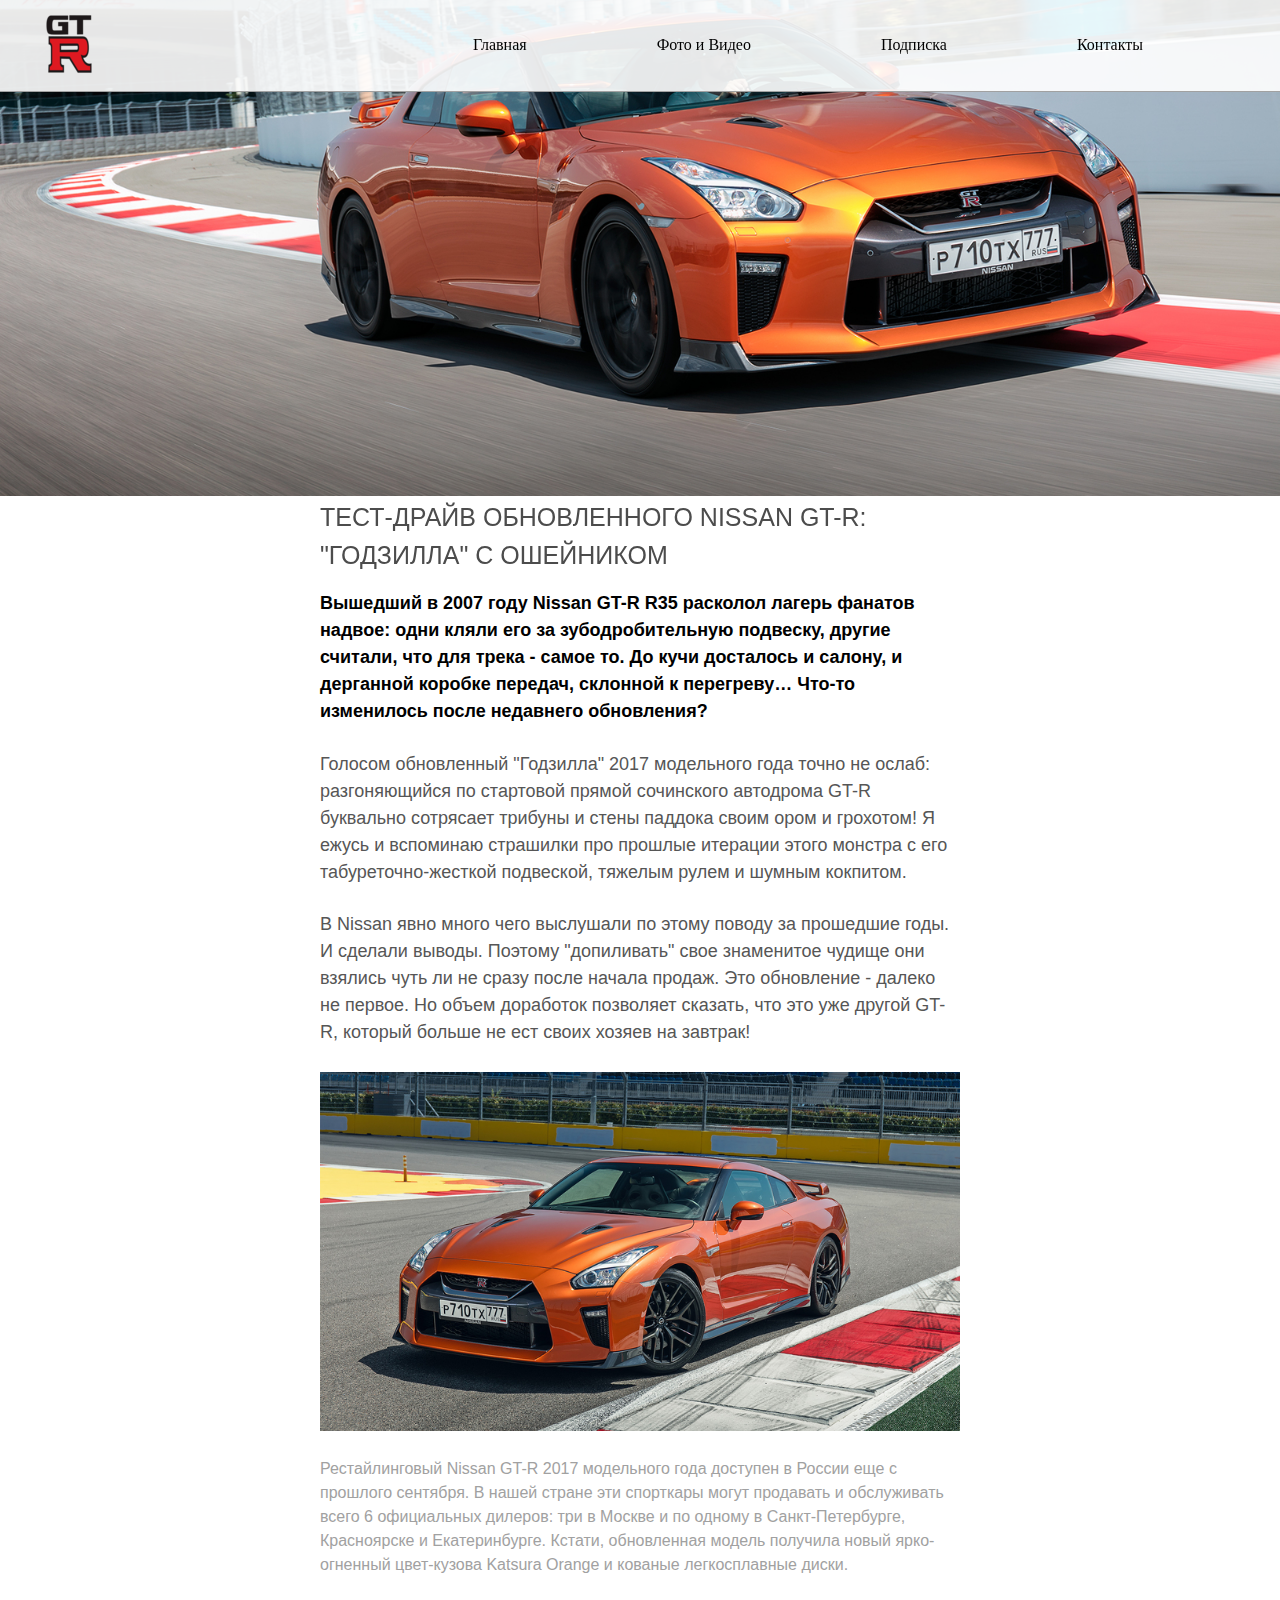
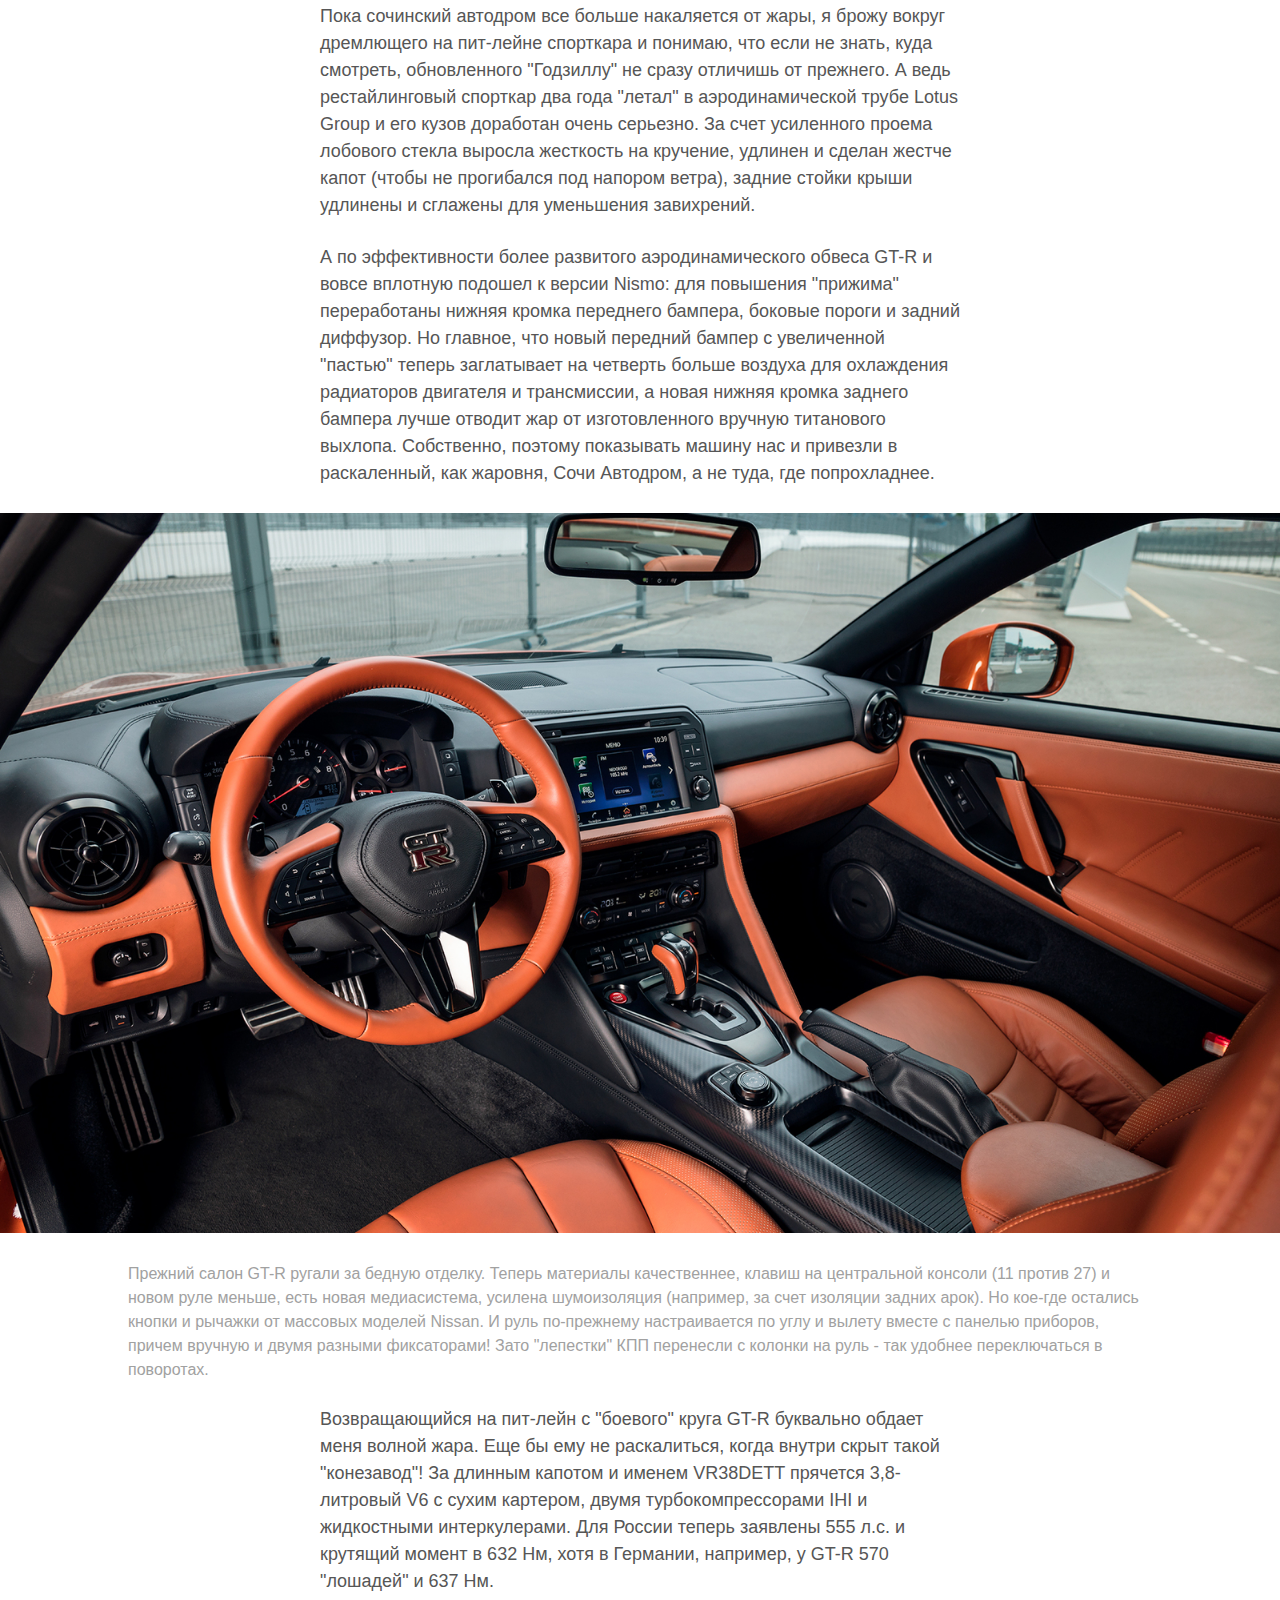
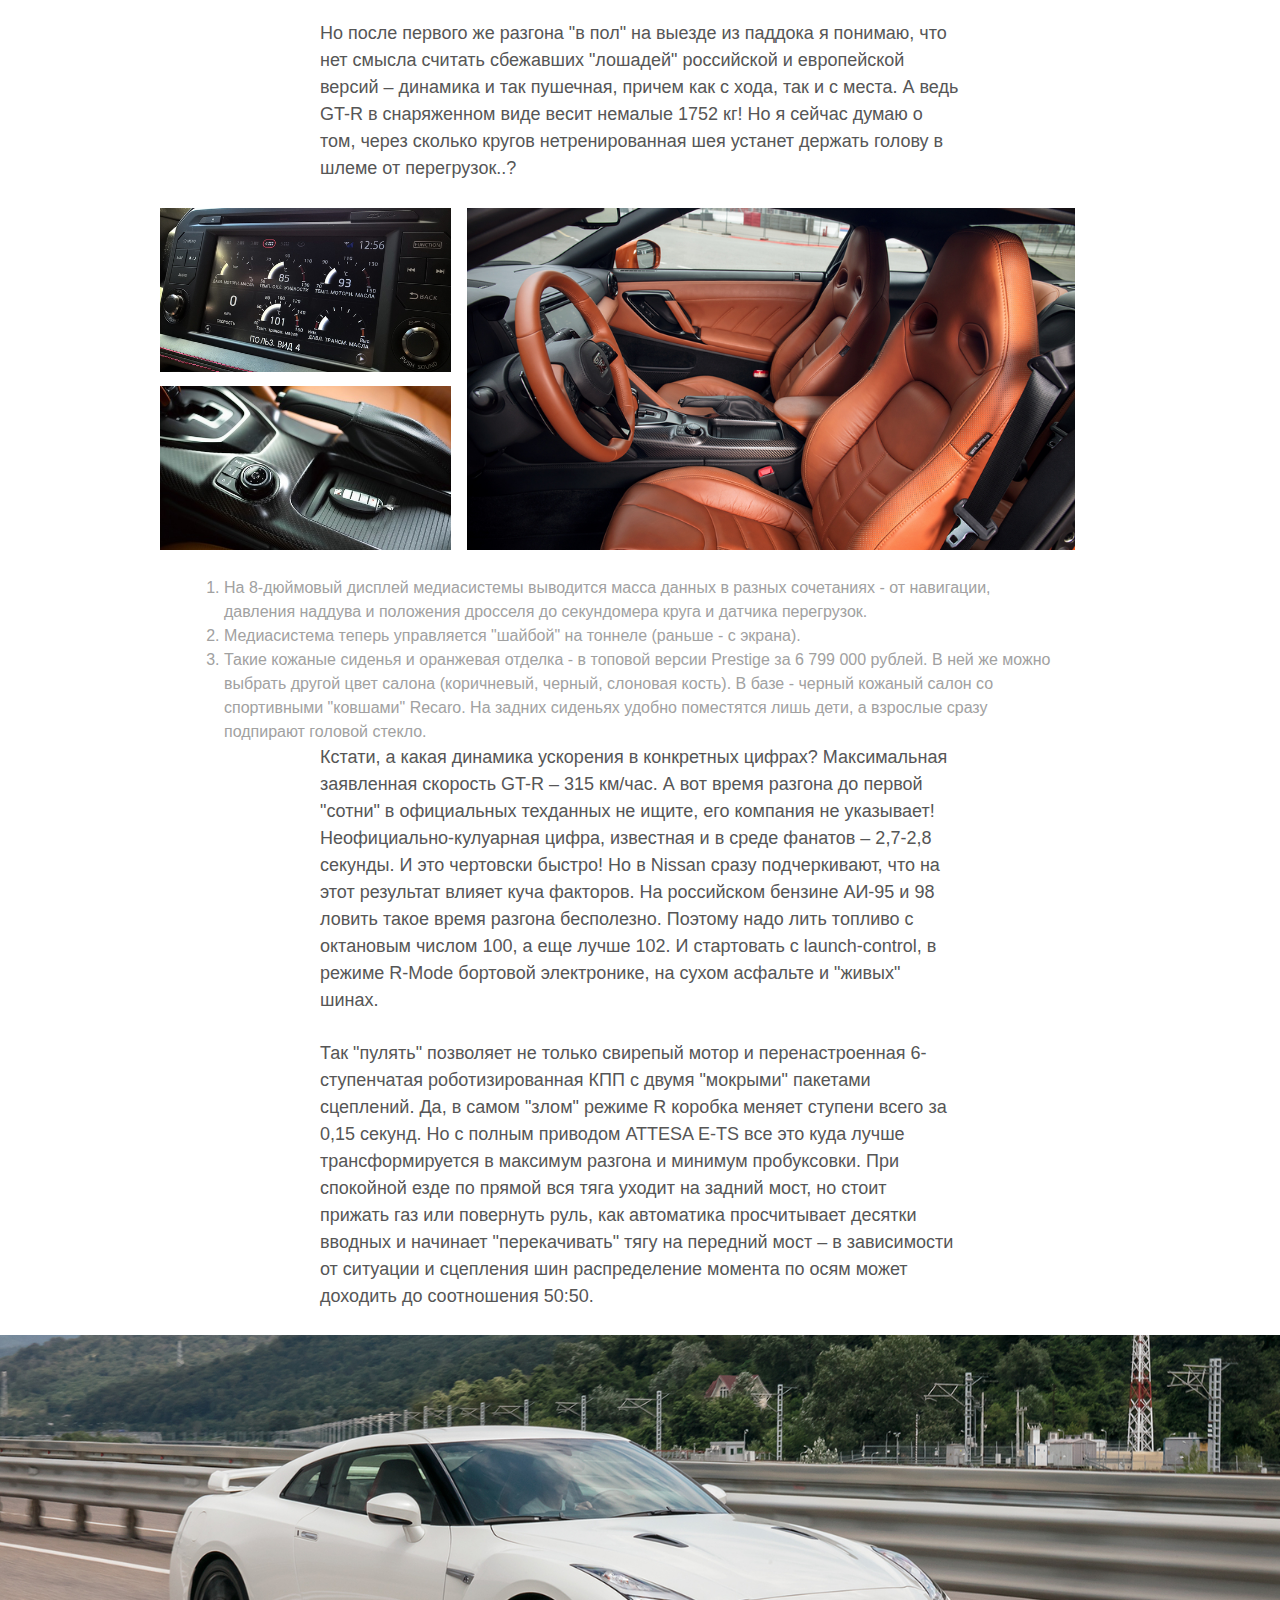
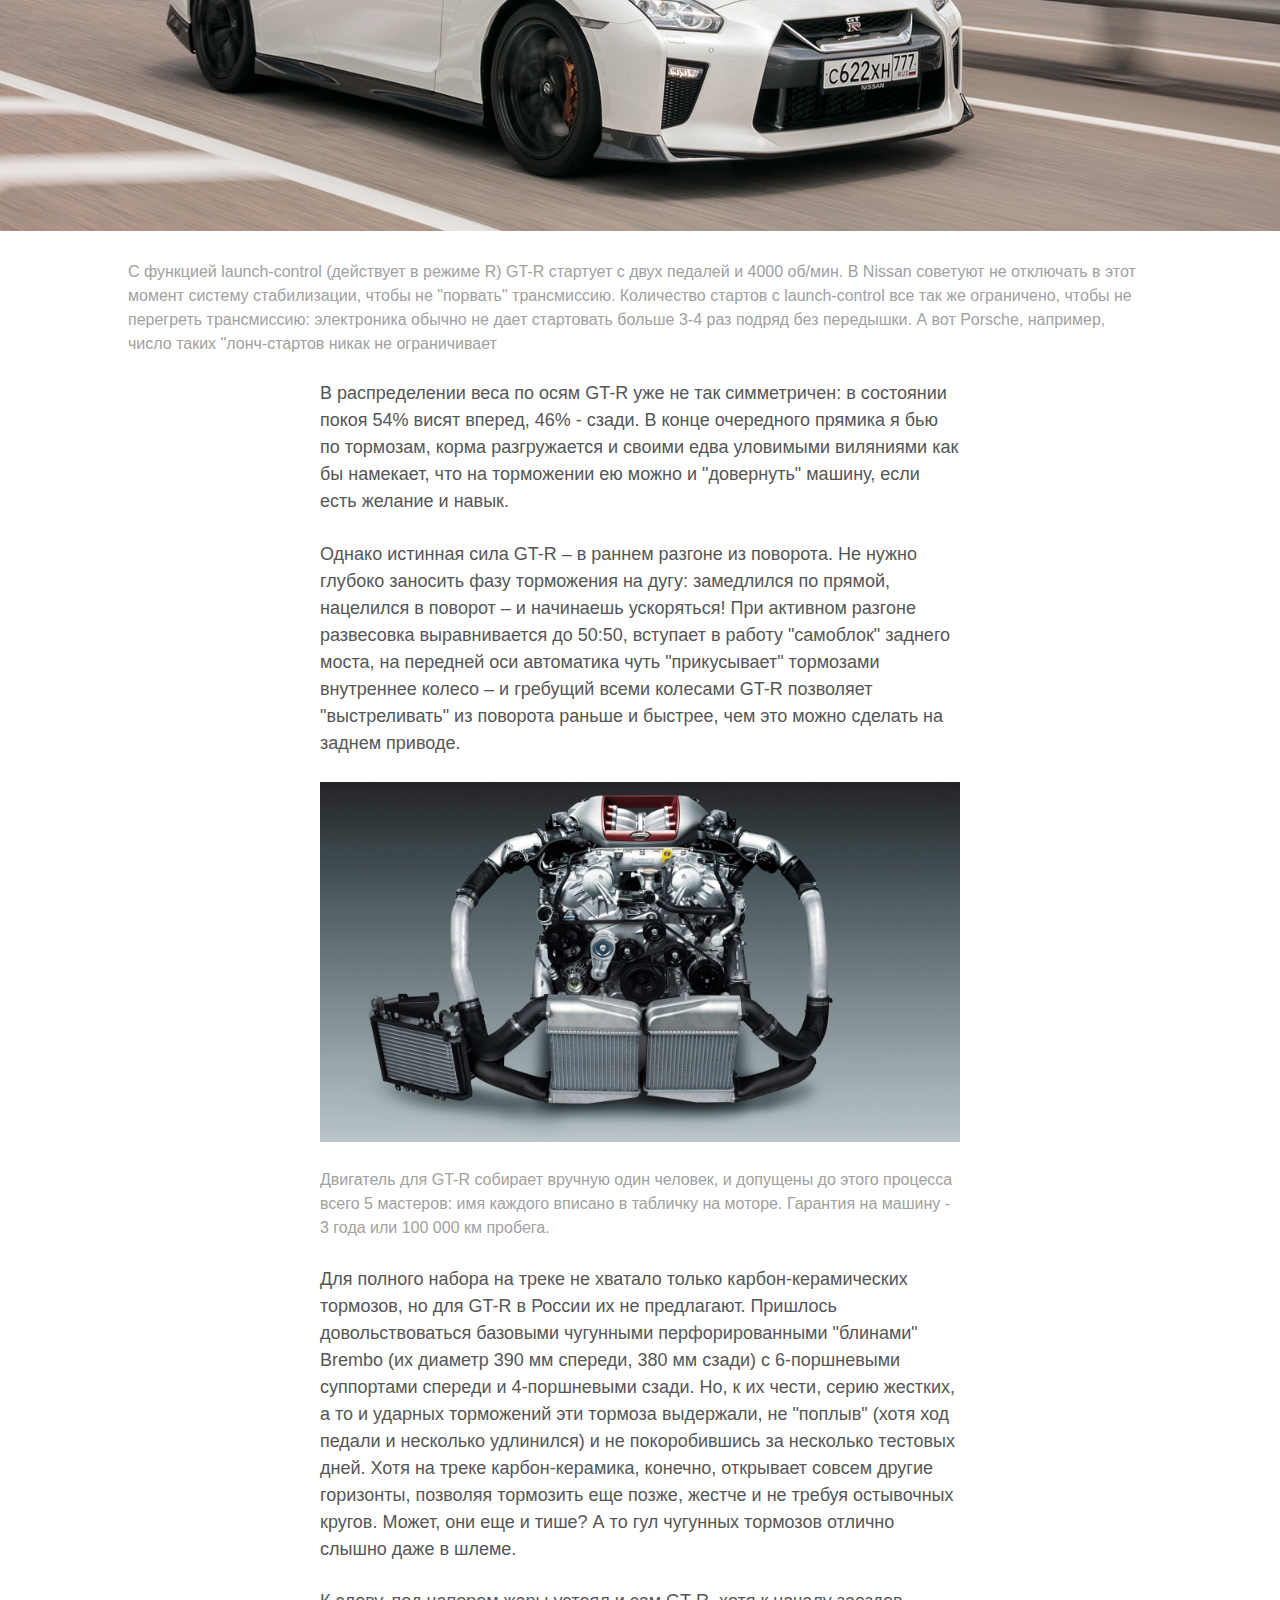
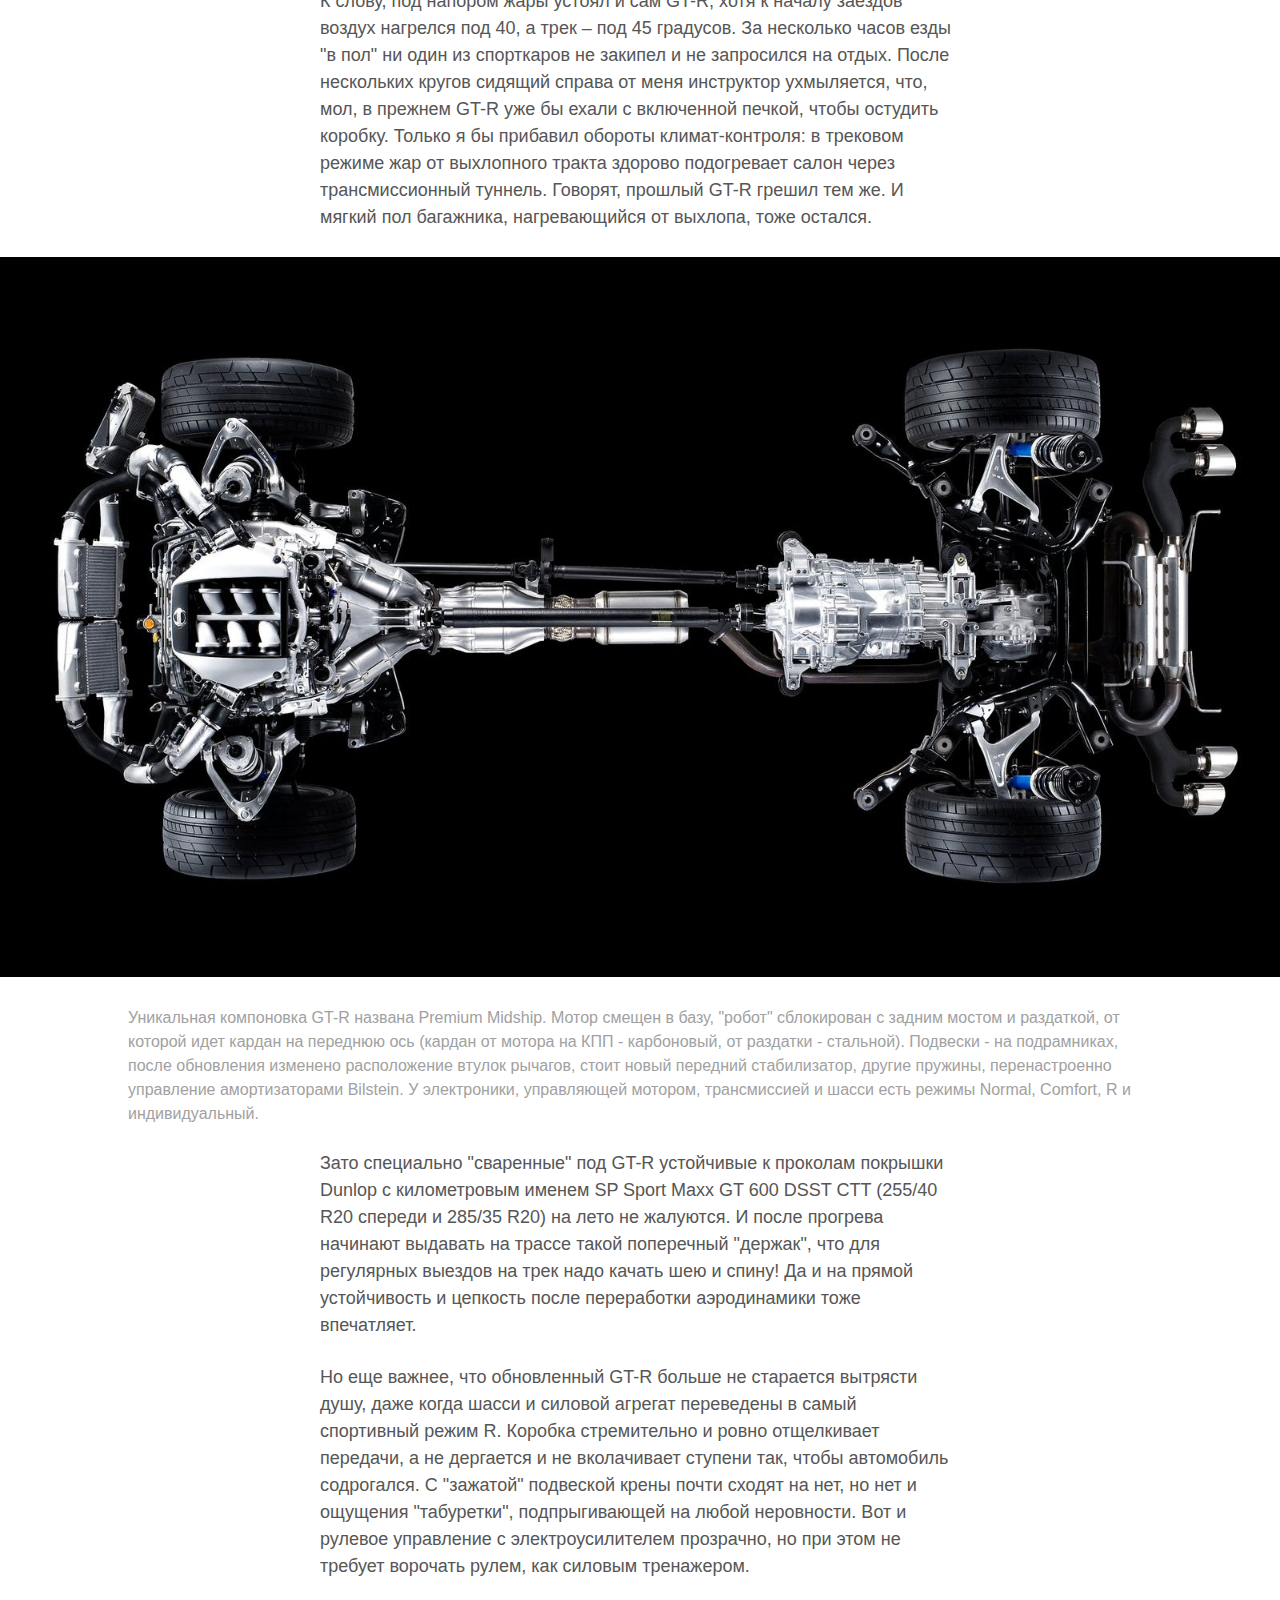
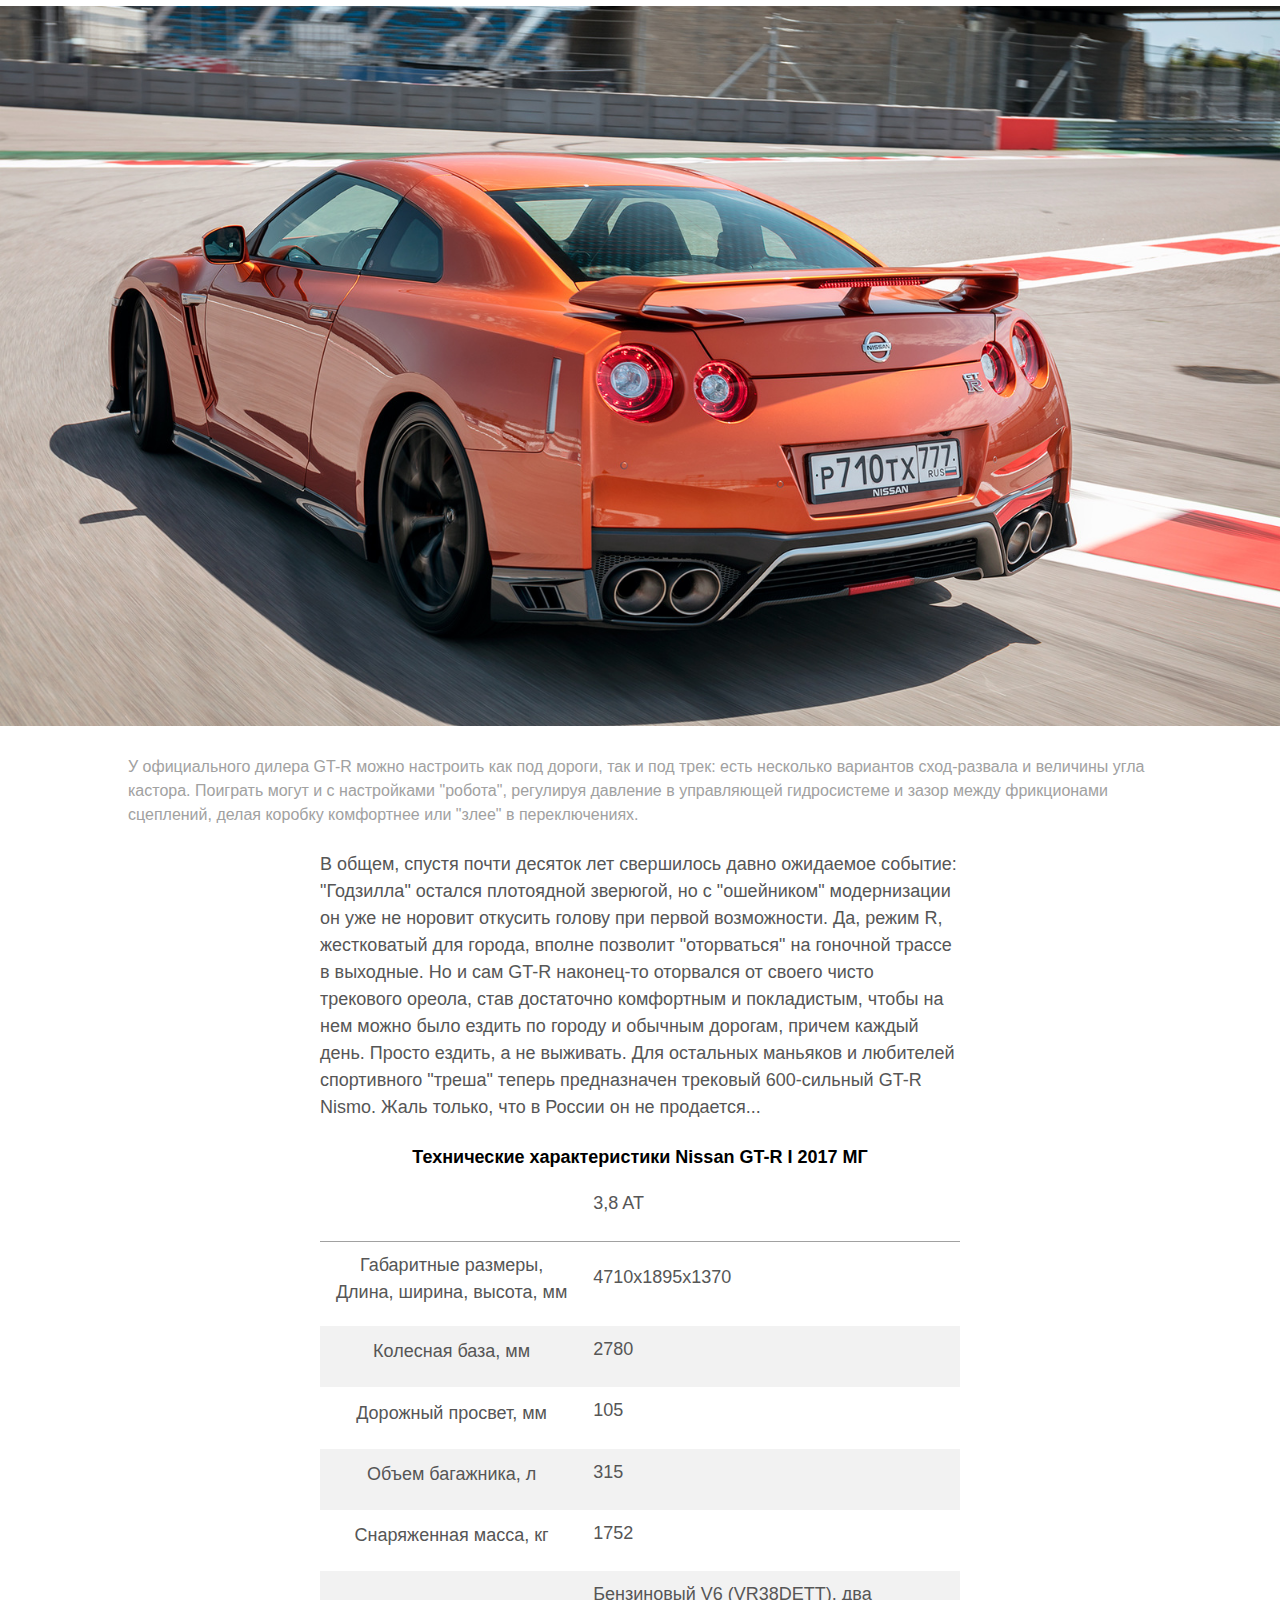
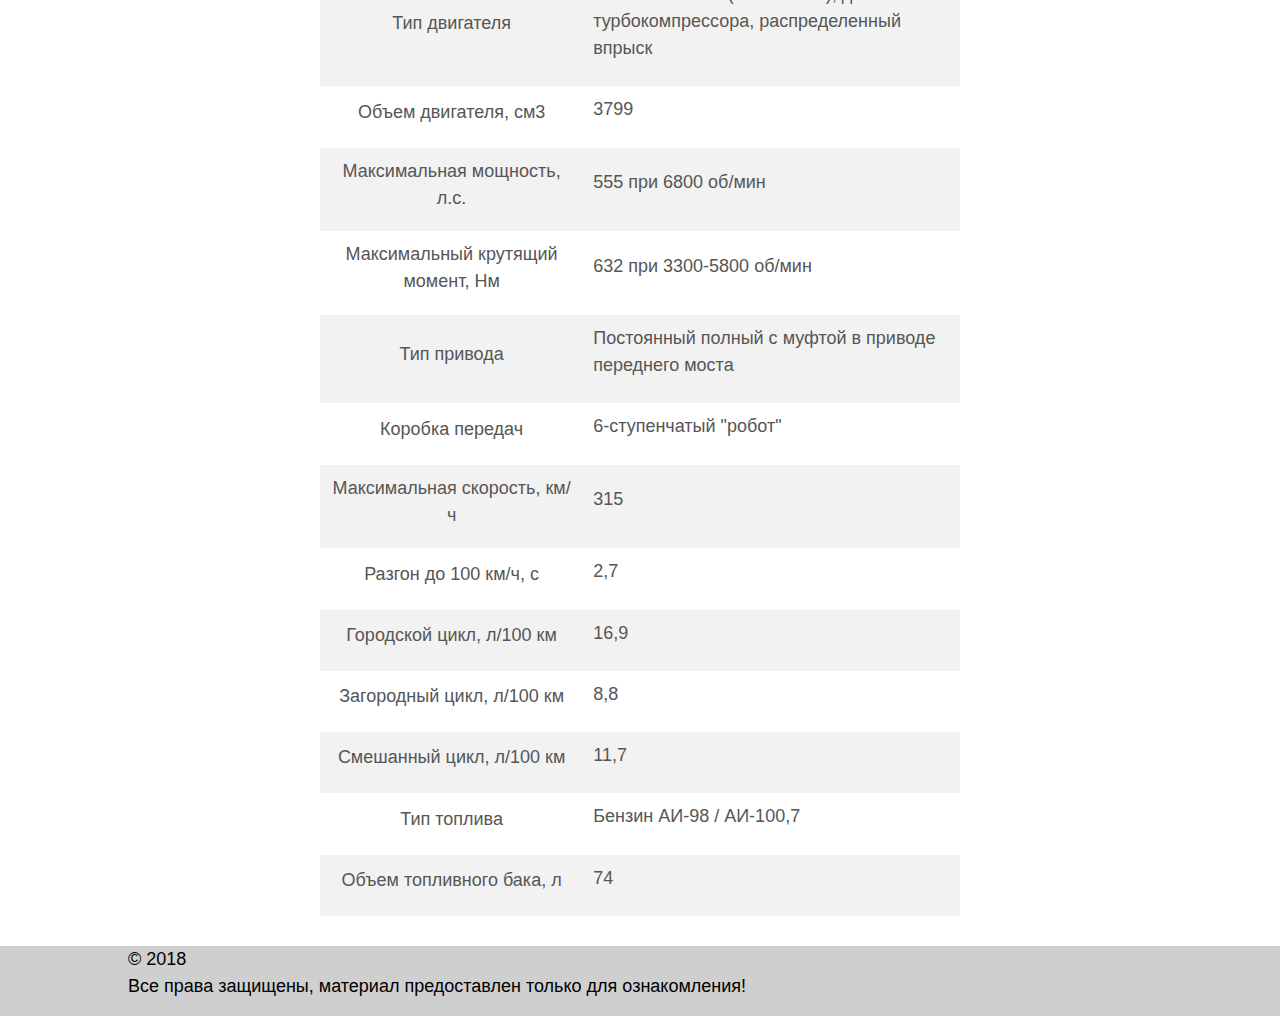
<file: index.html>
<!DOCTYPE html>
<html lang="en">
<head>
    <meta name="viewport" content="width=device-width, initial-scale=1">
    <meta charset="UTF-8">
    <title>Тест-драйв Nissan GT-R</title>
    <link rel="shortcut icon" href="./image/favicon.ico" type="image/x-icon">
    <link rel="stylesheet" href="./css/main.css">
    <link rel="stylesheet" href="./css/reset.css">
</head>
<div class="wrapper">
    <div class="heder">
        <div class="heder_in">
            <div class="logo">
                <img src="image/logo.png">
            </div>
            <div class="heder_menu">
                <a class="main" href="index.html" title="Главная">Главная</a>
                <a class="foto" href="f_or_v.html">Фото и Видео</a>
                <a class="form" href="form.html">Подписка</a>
                <a class="contact" href="contact.html">Контакты</a>
            </div>
        </div>
    </div>


    <div class="top">
        <img src="image/195.jpg" alt="">
        <span>Тест-драйв обновленного Nissan GT-R: "Годзилла" с ошейником</span>
    </div>
    <div>&nbsp;</div>
    <div class="in_block">
        <div class="text_anons">
            <p>
                Вышедший в 2007 году Nissan GT-R R35 расколол лагерь фанатов надвое: одни кляли
                его за зубодробительную подвеску, другие считали, что для трека - самое то.
                До кучи досталось и салону, и дерганной коробке передач, склонной к перегреву…
                Что-то изменилось после недавнего обновления?
            </p>
        </div>

        <p>
            Голосом обновленный "Годзилла" 2017 модельного года точно не ослаб: разгоняющийся
            по стартовой прямой сочинского автодрома GT-R буквально сотрясает трибуны и стены
            паддока своим ором и грохотом! Я ежусь и вспоминаю страшилки про прошлые итерации
            этого монстра с его табуреточно-жесткой подвеской, тяжелым рулем и шумным кокпитом.
        </p>
        <p>
            В Nissan явно много чего выслушали по этому поводу за прошедшие годы. И сделали выводы.
            Поэтому "допиливать" свое знаменитое чудище они взялись чуть ли не сразу после начала продаж.
            Это обновление - далеко не первое. Но объем доработок позволяет сказать, что это уже другой GT-R,
            который больше не ест своих хозяев на завтрак!
        </p>

        <div class="small_picture">
                <div>
                    <img src="image/182.jpg" alt="">
                </div>
                <div class="text_picture">
                    <p>
                    Рестайлинговый Nissan GT-R 2017 модельного года доступен в России еще с прошлого сентября.
                        В нашей стране эти спорткары могут продавать и обслуживать всего 6 официальных дилеров:
                        три в Москве и по одному в Санкт-Петербурге, Красноярске и Екатеринбурге. Кстати, обновленная
                        модель получила новый ярко-огненный цвет-кузова Katsura Orange и кованые легкосплавные диски.
                    </p>
                </div>
        </div>

        <p>
            Пока сочинский автодром все больше накаляется от жары, я брожу вокруг дремлющего на пит-лейне спорткара и понимаю,
            что если не знать, куда смотреть, обновленного "Годзиллу" не сразу отличишь от прежнего.
            А ведь рестайлинговый спорткар два года "летал" в аэродинамической трубе Lotus Group и его кузов доработан очень серьезно.
            За счет усиленного проема лобового стекла выросла жесткость на кручение, удлинен и сделан жестче капот (чтобы не прогибался под напором ветра),
            задние стойки крыши удлинены и сглажены для уменьшения завихрений.
        </p>

        <p>
            А по эффективности более развитого аэродинамического обвеса GT-R и вовсе вплотную подошел к версии Nismo: для повышения "прижима" переработаны
            нижняя кромка переднего бампера, боковые пороги и задний диффузор. Но главное, что новый передний бампер с увеличенной "пастью" теперь заглатывает
            на четверть больше воздуха для охлаждения радиаторов двигателя и трансмиссии, а новая нижняя кромка заднего бампера лучше отводит жар от изготовленного
            вручную титанового выхлопа. Собственно, поэтому показывать машину нас и привезли в раскаленный, как жаровня, Сочи Автодром, а не туда, где попрохладнее.
        </p>
    </div>
    <div class="big_picture">
        <div>
            <img src="image/767.jpg" alt="">
        </div>
        <div class="text_picture">
            <p>
                Прежний салон GT-R ругали за бедную отделку. Теперь материалы качественнее, клавиш на центральной консоли (11 против 27) и новом руле меньше,
                есть новая медиасистема, усилена шумоизоляция (например, за счет изоляции задних арок). Но кое-где остались кнопки и рычажки от массовых моделей Nissan.
                И руль по-прежнему настраивается по углу и вылету вместе с панелью приборов, причем вручную и двумя разными фиксаторами! Зато "лепестки" КПП перенесли с
                колонки на руль - так удобнее переключаться в поворотах.
            </p>
        </div>
    </div>
    <div  class= "in_block" >
        <p>
            Возвращающийся на пит-лейн с "боевого" круга GT-R буквально обдает меня волной жара. Еще бы ему не раскалиться,
            когда внутри скрыт такой "конезавод"! За длинным капотом и именем VR38DETT прячется 3,8-литровый V6 с сухим картером,
            двумя турбокомпрессорами IHI и жидкостными интеркулерами. Для России теперь заявлены 555 л.с. и крутящий момент в 632 Нм,
            хотя в Германии, например, у GT-R 570 "лошадей" и 637 Нм.
        </p>
        <p>
            Но после первого же разгона "в пол" на выезде из паддока я понимаю, что нет смысла считать сбежавших "лошадей"
            российской и европейской версий – динамика и так пушечная, причем как с хода, так и с места. А ведь GT-R в
            снаряженном виде весит немалые 1752 кг! Но я сейчас думаю о том, через сколько кругов нетренированная шея устанет держать голову в шлеме от перегрузок..?
        </p>
    </div>
    <div class="three_picture">
        <div>
            <div>
                <div class="two_left">
                    <div>
                        <img src="image/176.jpg" alt="">
                    </div>
                    <div>
                        <img src="image/959.jpg" alt="">
                    </div>
                </div>
                <div class="one_center">
                    <div>
                        <img src="image/766.jpg" alt="">
                    </div>
                </div>
                <div class="space">&nbsp;</div>
                <div class="three_text">
                    <ol type="1">
                        <li>
                            На 8-дюймовый дисплей медиасистемы выводится масса данных в разных сочетаниях - от навигации, давления наддува и положения дросселя до секундомера круга и датчика перегрузок.
                        </li>
                        <li>
                            Медиасистема теперь управляется "шайбой" на тоннеле (раньше - с экрана).
                        </li>
                        <li>
                            Такие кожаные сиденья и оранжевая отделка - в топовой версии Prestige за 6 799 000 рублей.
                            В ней же можно выбрать другой цвет салона (коричневый, черный, слоновая кость).
                            В базе - черный кожаный салон со спортивными "ковшами" Recaro. На задних сиденьях удобно
                            поместятся лишь дети, а взрослые сразу подпирают головой стекло.
                        </li>
                    </ol>
                </div>
                <div>&nbsp;</div>
            </div>
        </div>
    </div>
    <div class="in_block">
        <p>
            Кстати, а какая динамика ускорения в конкретных цифрах? Максимальная заявленная скорость GT-R – 315 км/час.
            А вот время разгона до первой "сотни" в официальных техданных не ищите, его компания не указывает!
            Неофициально-кулуарная цифра, известная и в среде фанатов – 2,7-2,8 секунды. И это чертовски быстро!
            Но в Nissan сразу подчеркивают, что на этот результат влияет куча факторов. На российском бензине АИ-95 и 98 ловить такое время разгона бесполезно.
            Поэтому надо лить топливо с октановым числом 100, а еще лучше 102. И стартовать с launch-control, в режиме R-Mode бортовой электронике, на сухом асфальте и "живых" шинах. &nbsp;&nbsp;&nbsp;&nbsp;&nbsp;&nbsp;&nbsp;
        </p>
        <p>
            Так "пулять" позволяет не только свирепый мотор и перенастроенная 6-ступенчатая роботизированная КПП с двумя "мокрыми" пакетами сцеплений.
            Да, в самом "злом" режиме R коробка меняет ступени всего за 0,15 секунд. Но с полным приводом ATTESA E-TS все это куда лучше трансформируется
            в максимум разгона и минимум пробуксовки. При спокойной езде по прямой вся тяга уходит на задний мост, но стоит прижать газ или повернуть руль,
            как автоматика просчитывает десятки вводных и начинает "перекачивать" тягу на передний мост – в зависимости от ситуации и сцепления шин распределение момента по осям может доходить до соотношения 50:50.
        </p>
    </div>
    <div class="big_picture">
        <div>
            <img src="image/186.jpg" alt="">
         </div>
         <div class="text_picture">
             <p>
                 С функцией launch-control (действует в режиме R) GT-R стартует с двух педалей и 4000 об/мин.
                 В Nissan советуют не отключать в этот момент систему стабилизации, чтобы не "порвать" трансмиссию.
                 Количество стартов с launch-control все так же ограничено, чтобы не перегреть трансмиссию: электроника
                 обычно не дает стартовать больше 3-4 раз подряд без передышки. А вот Porsche, например, число таких "лонч-стартов никак не ограничивает
             </p>
         </div>
     </div>
    <div  class= "in_block" >
         <p>
             В распределении веса по осям GT-R уже не так симметричен: в состоянии покоя 54% висят вперед, 46% - сзади.
             В конце очередного прямика я бью по тормозам, корма разгружается и своими едва уловимыми виляниями как бы намекает,
             что на торможении ею можно и "довернуть" машину, если есть желание и навык.
         </p>
         <p>
             Однако истинная сила GT-R – в раннем разгоне из поворота. Не нужно глубоко заносить фазу торможения на дугу:
             замедлился по прямой, нацелился в поворот – и начинаешь ускоряться! При активном разгоне развесовка выравнивается до 50:50,
             вступает в работу "самоблок" заднего моста, на передней оси автоматика чуть "прикусывает" тормозами внутреннее колесо – и
             гребущий всеми колесами GT-R позволяет "выстреливать" из поворота раньше и быстрее, чем это можно сделать на заднем приводе.
         </p>

         <div class="small_picture">
             <div>
                 <img src="image/805.jpg" alt="">
             </div>
             <div class="text_picture">
                 <p>
                     Двигатель для GT-R собирает вручную один человек, и допущены до этого процесса всего 5 мастеров:
                     имя каждого вписано в табличку на моторе.  Гарантия на машину - 3 года или 100 000 км пробега.
                 </p>
             </div>
         </div>
         <p>
             Для полного набора на треке не хватало только карбон-керамических тормозов, но для GT-R в России их не предлагают.
             Пришлось довольствоваться базовыми чугунными перфорированными "блинами" Brembo (их диаметр 390 мм спереди, 380 мм сзади)
             с 6-поршневыми суппортами спереди и 4-поршневыми сзади. Но, к их чести, серию жестких, а то и ударных торможений эти тормоза
             выдержали, не "поплыв" (хотя ход педали и несколько удлинился) и не покоробившись за несколько тестовых дней. Хотя на треке
             карбон-керамика, конечно, открывает совсем другие горизонты, позволяя тормозить еще позже, жестче и не требуя остывочных кругов.
             Может, они еще и тише? А то гул чугунных тормозов отлично слышно даже в шлеме.
         </p>

         <p>
             К слову, под напором жары устоял и сам GT-R, хотя к началу заездов воздух нагрелся под 40, а трек – под 45 градусов.
             За несколько часов езды "в пол" ни один из спорткаров не закипел и не запросился на отдых. После нескольких кругов
             сидящий справа от меня инструктор ухмыляется, что, мол, в прежнем GT-R уже бы ехали с включенной печкой, чтобы остудить коробку.
             Только я бы прибавил обороты климат-контроля: в трековом режиме жар от выхлопного тракта здорово подогревает салон через трансмиссионный туннель.
             Говорят, прошлый GT-R грешил тем же. И мягкий пол багажника, нагревающийся от выхлопа, тоже остался.
         </p>
    </div>
     <div class="big_picture">
             <div>
                 <img src="image/948.jpg" alt="">
              </div>
              <div class="text_picture">
                  <p>
                      Уникальная компоновка GT-R названа Premium Midship. Мотор смещен в базу, "робот" сблокирован с задним
                      мостом и раздаткой, от которой идет кардан на переднюю ось (кардан от мотора на КПП - карбоновый,
                      от раздатки - стальной). Подвески - на подрамниках, после обновления изменено расположение втулок рычагов,
                      стоит новый передний стабилизатор, другие пружины, перенастроенно управление амортизаторами Bilstein.
                      У электроники, управляющей мотором, трансмиссией и шасси есть режимы Normal, Comfort, R и индивидуальный.
                  </p>
              </div>
      </div>
    <div  class= "in_block" >
          <p>
              Зато специально "сваренные" под GT-R устойчивые к проколам покрышки Dunlop с километровым именем SP Sport
              Maxx GT 600 DSST CTT (255/40 R20 спереди и 285/35 R20) на лето не жалуются. И после прогрева начинают выдавать
              на трассе такой поперечный "держак", что для регулярных выездов на трек надо качать шею и спину! Да и на прямой
              устойчивость и цепкость после переработки аэродинамики тоже впечатляет.
          </p>
          <p>
              Но еще важнее, что обновленный GT-R больше не старается вытрясти душу, даже когда шасси и силовой агрегат
              переведены в самый спортивный режим R. Коробка стремительно и ровно отщелкивает передачи, а не дергается и
              не вколачивает ступени так, чтобы автомобиль содрогался. С "зажатой" подвеской крены почти сходят на нет,
              но нет и ощущения "табуретки", подпрыгивающей на любой неровности. Вот и рулевое управление с электроусилителем
              прозрачно, но при этом не требует ворочать рулем, как силовым тренажером.
          </p>
    </div>
    <div class="big_picture">

          <div>
              <img src="image/124.jpg" alt="">
           </div>
           <div class="text_picture">
               <p>
                   У официального дилера GT-R можно настроить как под дороги, так и под трек: есть несколько
                   вариантов сход-развала и величины угла кастора. Поиграть могут и с настройками "робота",
                   регулируя давление в управляющей гидросистеме и зазор между фрикционами сцеплений, делая
                   коробку комфортнее или "злее" в переключениях.
               </p>
           </div>
    </div>
    <div  class= "in_block" >
        <p>
           В общем, спустя почти десяток лет свершилось давно ожидаемое событие:  "Годзилла" остался плотоядной
           зверюгой, но с "ошейником" модернизации он уже не норовит откусить голову при первой возможности.
           Да, режим R, жестковатый для города, вполне позволит "оторваться" на гоночной трассе в выходные.
           Но и сам GT-R наконец-то оторвался от своего чисто трекового ореола, став достаточно комфортным и покладистым,
           чтобы на нем можно было ездить по городу и обычным дорогам, причем каждый день. Просто ездить, а не выживать.
           Для остальных маньяков и любителей спортивного "треша" теперь предназначен  трековый 600-сильный GT-R Nismo.
           Жаль только, что в России он не продается...
        </p>

        <div class="table_dat">
           <h4>

               Технические характеристики

               <span>Nissan</span>
               <span>GT-R</span>
               <span>I 2017 МГ</span>
           </h4>
           <table>
               <tbody>
                   <tr class="title">
                       <th>
                           <p></p>
                       </th>
                       <td class="value">
                           <p>3,8 AT</p>
                       </td>
                   </tr>
                   <tr>
                       <th>
                           <p>Габаритные размеры, Длина, ширина, высота, мм</p>
                       </th>
                       <td class="value">
                           <p>4710х1895х1370</p>
                       </td>
                   </tr>
                   <tr>
                       <th>
                           <p>Колесная база, мм</p>
                       </th>
                       <td class="value">
                           <p>2780</p>
                       </td>
                   </tr>

                   <tr>
                       <th>
                           <p>Дорожный просвет, мм</p>
                       </th>
                       <td class="value">
                           <p>105</p>
                       </td>
                   </tr>
                   <tr>
                       <th>
                           <p>Объем багажника, л</p>
                       </th>
                       <td class="value">
                           <p>315</p>
                       </td>
                   </tr>
                   <tr>
                       <th>
                           <p>Снаряженная масса, кг</p>
                       </th>
                       <td class="value">
                           <p>1752</p>
                       </td>
                   </tr>
                   <tr>
                       <th>
                           <p>Тип двигателя</p>
                       </th>
                       <td class="value">
                           <p>Бензиновый V6 (VR38DETT), два турбокомпрессора, распределенный впрыск</p>
                       </td>
                   </tr>
                   <tr>
                       <th>
                           <p>Объем двигателя, см3</p>
                       </th>
                       <td class="value">
                           <p>3799</p>
                       </td>
                   </tr>
                   <tr>
                       <th>
                           <p>Максимальная мощность, л.с.</p>
                       </th>
                       <td class="value">
                           <p>555 при 6800 об/мин</p>
                       </td>
                   </tr>
                   <tr>
                       <th>
                           <p>Максимальный крутящий момент, Нм</p>
                       </th>
                       <td class="value">
                           <p>632 при 3300-5800 об/мин</p>
                       </td>
                   </tr>
                   <tr>
                       <th>
                           <p>Тип привода</p>
                       </th>
                       <td class="value">
                           <p>Постоянный полный с муфтой в приводе переднего моста </p>
                       </td>
                   </tr>
                   <tr>
                       <th>
                           <p>Коробка передач</p>
                       </th>
                       <td class="value">
                           <p>6-ступенчатый "робот" </p>
                       </td>
                   </tr>
                   <tr>
                       <th>
                           <p>Максимальная скорость, км/ч</p>
                       </th>
                       <td class="value">
                           <p>315</p>
                       </td>
                   </tr>
                   <tr>
                       <th>
                           <p>Разгон до 100 км/ч, с</p>
                       </th>
                       <td class="value">
                           <p>2,7</p>
                       </td>
                   </tr>
                   <tr>
                       <th>
                           <p>Городской цикл, л/100 км</p>
                       </th>
                       <td class="value">
                           <p>16,9</p>
                       </td>
                   </tr>
                   <tr>
                       <th>
                           <p>Загородный цикл, л/100 км</p>
                       </th>
                       <td class="value">
                           <p>8,8</p>
                       </td>
                   </tr>
                   <tr>
                       <th>
                           <p>Смешанный цикл, л/100 км</p>
                       </th>
                       <td class="value">
                           <p>11,7</p>
                       </td>
                   </tr>
                   <tr>
                       <th>
                           <p>Тип топлива</p>
                       </th>
                       <td class="value">
                           <p>Бензин АИ-98 / АИ-100,7</p>
                       </td>
                   </tr>
                   <tr>
                       <th>
                           <p>Объем топливного бака, л</p>
                       </th>
                       <td class="value">
                           <p>74</p>
                       </td>
                   </tr>
               </tbody>
           </table>
        </div>
    </div>
    <div class="push"></div>
</div>
<div class="footer">
    <p>© 2018</p>
    <p>Все права защищены, материал предоставлен только для ознакомления!</p>
</div>
</body>
</html>
</file>
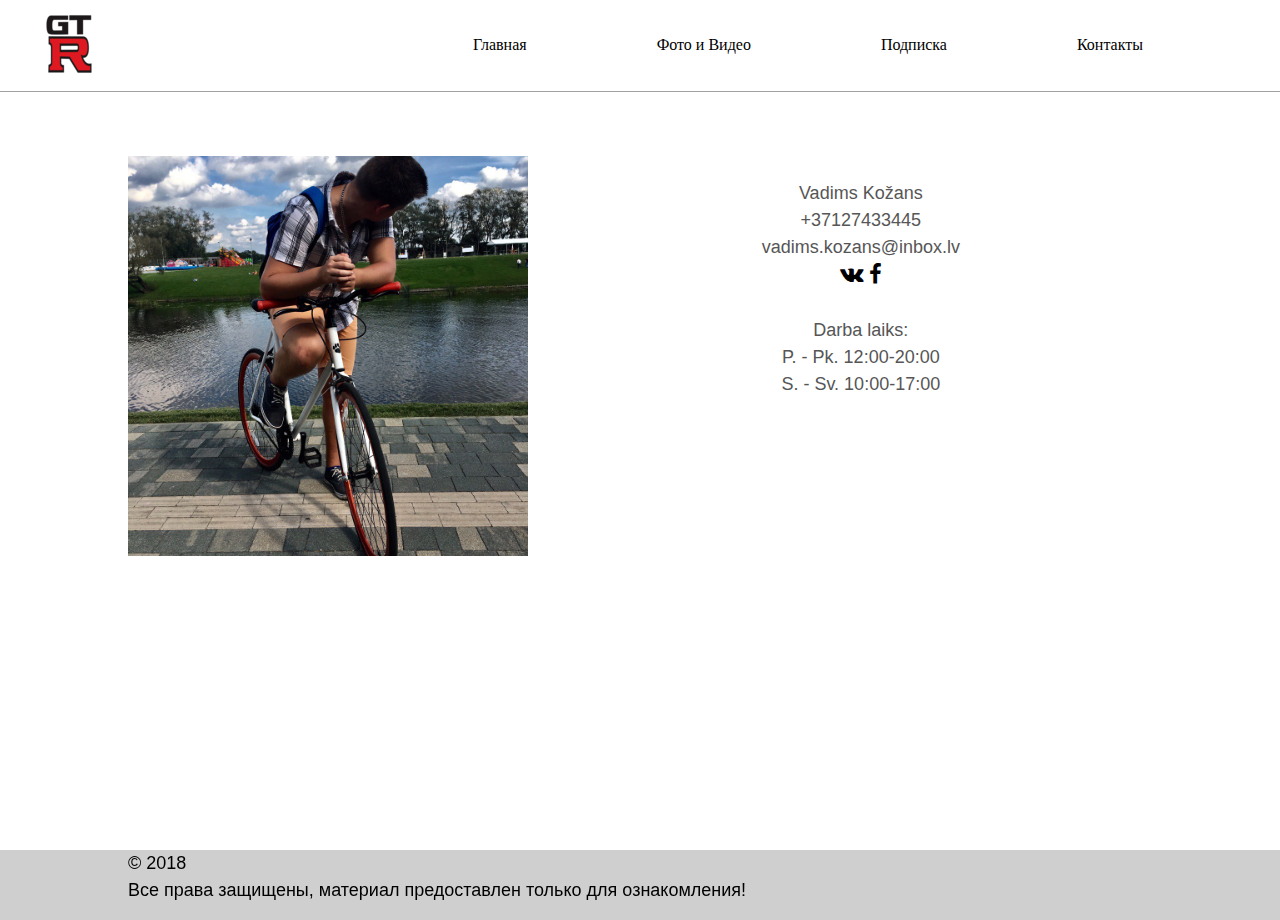
<file: contact.html>
<!DOCTYPE html>
<html lang="en">
<head>
    <meta name="viewport" content="width=device-width, initial-scale=1">
    <meta charset="UTF-8">
    <title>Тест-драйв Nissan GT-R</title>
    <link rel="shortcut icon" href="./image/favicon.ico" type="image/x-icon">
    <link rel="stylesheet" href="https://cdnjs.cloudflare.com/ajax/libs/font-awesome/4.7.0/css/font-awesome.min.css">

    <link rel="stylesheet" href="./css/main.css">
    <link rel="stylesheet" href="./css/reset.css">
    <link rel="stylesheet" href="./css/contact.css">
</head>
<body>

<div class="wrapper">
    <div class="heder">
        <div class="heder_in">
            <div class="logo">
                <img src="image/logo.png">
            </div>
            <div class="heder_menu">
                <a class="main" href="index.html" title="Главная">Главная</a>
                <a class="foto" href="f_or_v.html">Фото и Видео</a>
                <a class="form" href="form.html">Подписка</a>
                <a class="contact" href="contact.html">Контакты</a>
            </div>
        </div>
    </div>

    <div class="card">
        <img src="./image/img.jpg" alt="Vadims" style="width:100%">
    </div>
    <div class="info">
        <h1>Vadims Kožans</h1>
        <p>+37127433445</p>
        <p>vadims.kozans@inbox.lv</p>
        <a href="https://vk.com/mr.raash"><i class="fa fa-vk"></i></a>
        <a href="https://www.facebook.com/vadim.kozan"><i class="fa fa-facebook"></i></a>
        <br><br><p>
            Darba laiks:<br>
            P. - Pk. 12:00-20:00<br>
            S. -&nbsp;Sv. 10:00-17:00
        </p>
    </div>
    <br><br>
    <iframe src="https://www.google.com/maps/embed?pb=!1m18!1m12!1m3!1d70199.80767428924!2d23.641561475782147!3d56.64426758061195!2m3!1f0!2f0!3f0!3m2!1i1024!2i768!4f13.1!3m3!1m2!1s0x46ef254b6eed168f%3A0x400cfcd68f31c60!2sJelgava!5e0!3m2!1slv!2slv!4v1517246301485" frameborder="0" style="border:0" allowfullscreen></iframe>
    <br><br><br><br><br><br><br><br><br><br>
    <div class="push"></div>
</div>

<div class="footer">
    <p>© 2018</p>
    <p>Все права защищены, материал предоставлен только для ознакомления!</p>
</div>
</body>
</html>
</file>
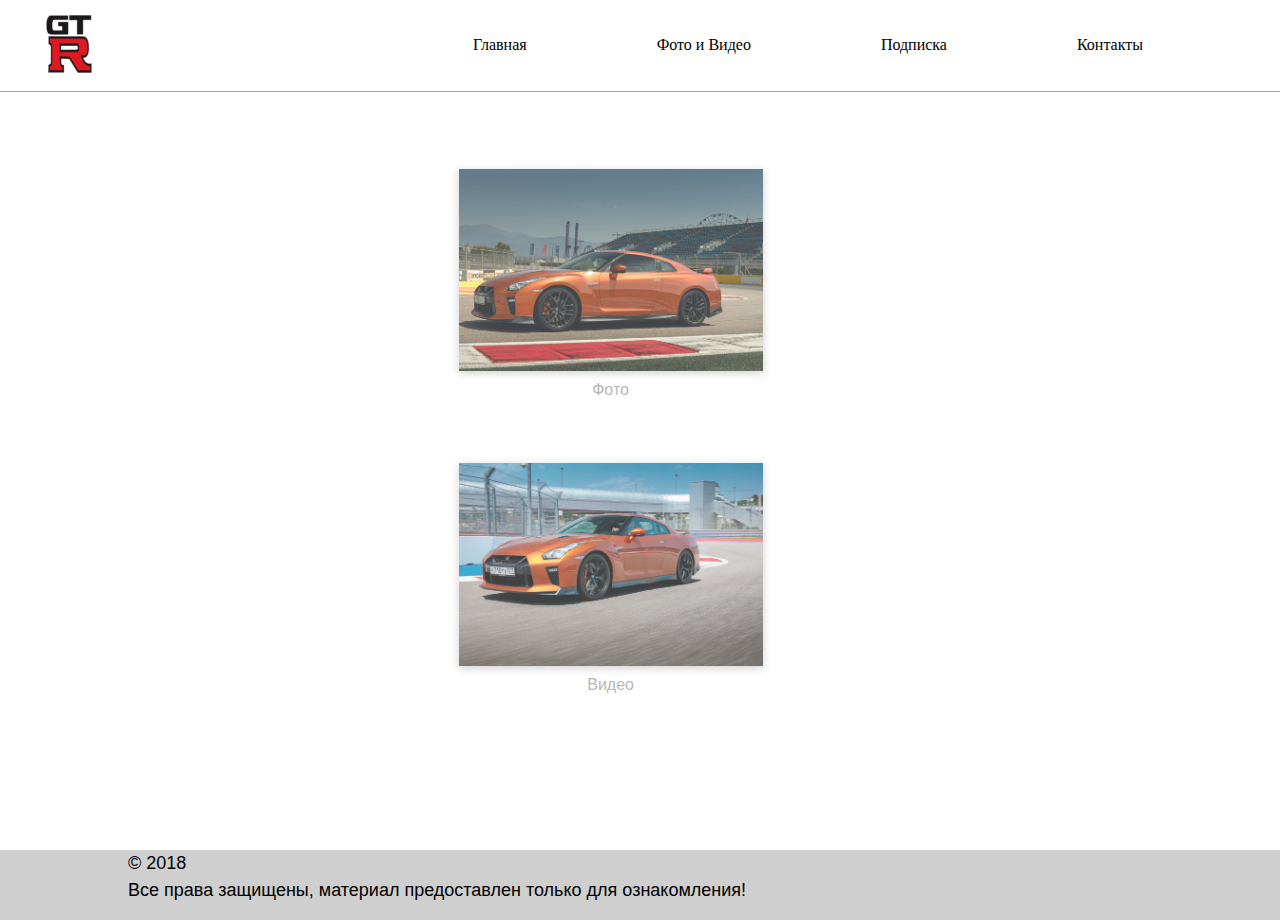
<file: f_or_v.html>
<!DOCTYPE html>
<html lang="en">
<head>
    <meta name="viewport" content="width=device-width, initial-scale=1">
    <meta charset="UTF-8">
    <title>Тест-драйв Nissan GT-R</title>
    <link rel="shortcut icon" href="./image/favicon.ico" type="image/x-icon">
    <link rel="stylesheet" href="./css/reset.css">
    <link rel="stylesheet" href="./css/main.css">
    <link rel="stylesheet" href="./css/galery.css">
</head>
<body>
<div class="wrapper">
    <div class="heder">
        <div class="heder_in">
            <div class="logo">
                <img src="image/logo.png">
            </div>
            <div class="heder_menu">
                <a class="main" href="index.html" title="Главная">Главная</a>
                <a class="foto" href="f_or_v.html">Фото и Видео</a>
                <a class="form" href="form.html">Подписка</a>
                <a class="contact" href="contact.html">Контакты</a>
            </div>
        </div>
    </div>

    <div class="chose">
        <a class="chose_item" href="galery.html"><img src="./galery/1.jpg"/>Фото</a>
        <a class="chose_item" href="video.html"><img src="./galery/2.jpg"/>Видео</a>
    </div>
    <div class="push"></div>
</div>
<div class="footer">
    <p>© 2018</p>
    <p>Все права защищены, материал предоставлен только для ознакомления!</p>
</div>
</body>
</html>
</file>
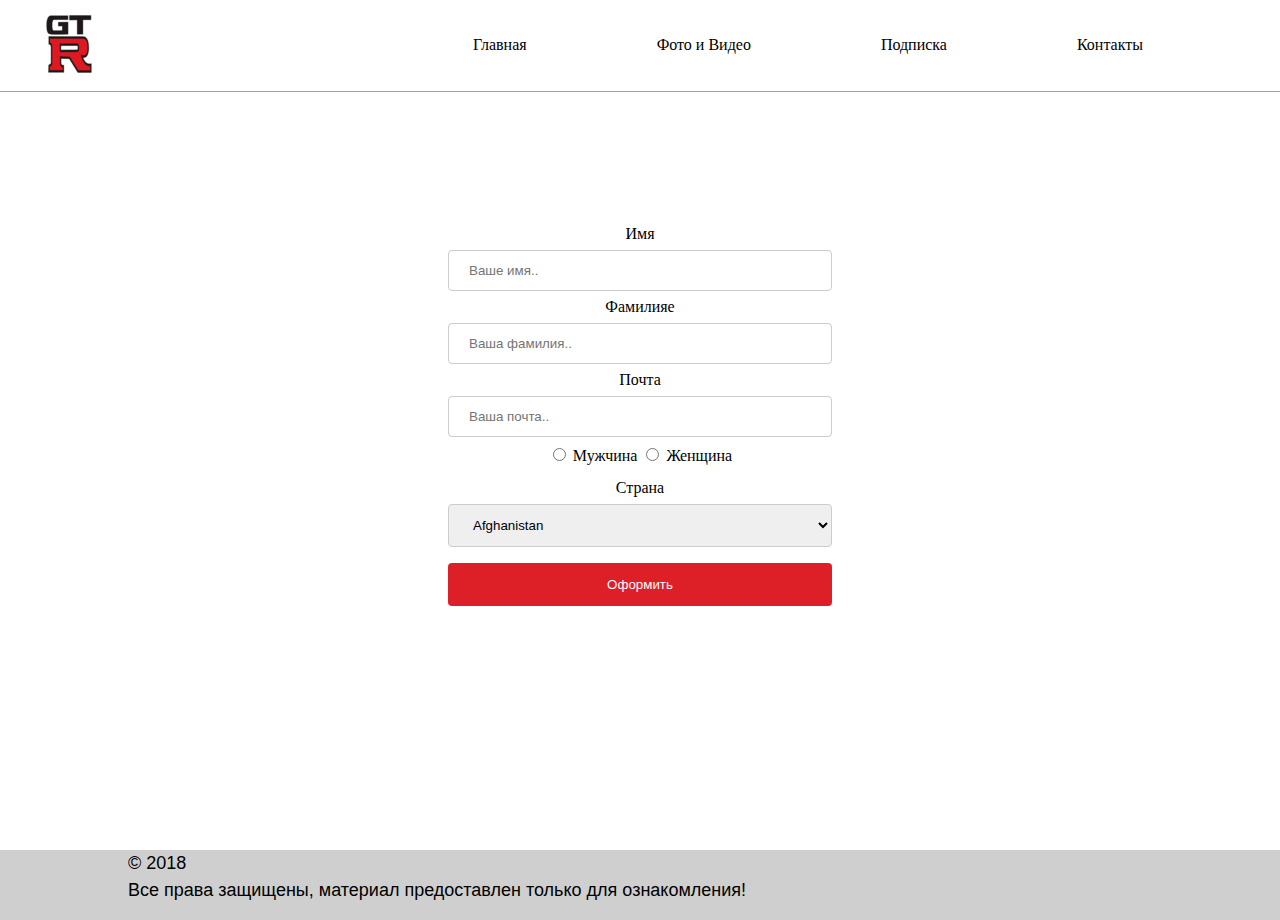
<file: form.html>
<!DOCTYPE html>
<html lang="en">
<head>
    <meta name="viewport" content="width=device-width, initial-scale=1">
    <meta charset="UTF-8">
    <title>Тест-драйв Nissan GT-R</title>
    <link rel="shortcut icon" href="./image/favicon.ico" type="image/x-icon">
    <link rel="stylesheet" href="./css/main.css">
    <link rel="stylesheet" href="./css/reset.css">
    <link rel="stylesheet" href="./css/form.css">
</head>
<body>
<div class="wrapper">
    <div class="heder">
        <div class="heder_in">
            <div class="logo">
                <img src="image/logo.png">
            </div>
            <div class="heder_menu">
                <a class="main" href="index.html" title="Главная">Главная</a>
                <a class="foto" href="f_or_v.html">Фото и Видео</a>
                <a class="form" href="form.html">Подписка</a>
                <a class="contact" href="contact.html">Контакты</a>
            </div>
        </div>
    </div>


    <div class="ank">
        <form>
            <br><br>
            <label for="fname">Имя</label>
            <input type="text" id="fname" name="firstname" placeholder="Ваше имя..">

            <label for="lname">Фамилияe</label>
            <input type="text" id="lname" name="lastname" placeholder="Ваша фамилия..">

            <label for="mail">Почта</label>
            <input type="text" id="mail" name="lastname" placeholder="Ваша почта..">

            <input type="radio" name="gender" value="male"> Мужчина
            <input type="radio" name="gender" value="female"> Женщина<br><br>
            <label for="country">Страна</label>
            <select id="country" name="country">
                <option value="AF">Afghanistan</option>
                <option value="AX">Åland Islands</option>
                <option value="AL">Albania</option>
                <option value="DZ">Algeria</option>
                <option value="AS">American Samoa</option>
                <option value="AD">Andorra</option>
                <option value="AO">Angola</option>
                <option value="AI">Anguilla</option>
                <option value="AQ">Antarctica</option>
                <option value="AG">Antigua and Barbuda</option>
                <option value="AR">Argentina</option>
                <option value="AM">Armenia</option>
                <option value="AW">Aruba</option>
                <option value="AU">Australia</option>
                <option value="AT">Austria</option>
                <option value="AZ">Azerbaijan</option>
                <option value="BS">Bahamas</option>
                <option value="BH">Bahrain</option>
                <option value="BD">Bangladesh</option>
                <option value="BB">Barbados</option>
                <option value="BY">Belarus</option>
                <option value="BE">Belgium</option>
                <option value="BZ">Belize</option>
                <option value="BJ">Benin</option>
                <option value="BM">Bermuda</option>
                <option value="BT">Bhutan</option>
                <option value="BO">Bolivia, Plurinational State of</option>
                <option value="BQ">Bonaire, Sint Eustatius and Saba</option>
                <option value="BA">Bosnia and Herzegovina</option>
                <option value="BW">Botswana</option>
                <option value="BV">Bouvet Island</option>
                <option value="BR">Brazil</option>
                <option value="IO">British Indian Ocean Territory</option>
                <option value="BN">Brunei Darussalam</option>
                <option value="BG">Bulgaria</option>
                <option value="BF">Burkina Faso</option>
                <option value="BI">Burundi</option>
                <option value="KH">Cambodia</option>
                <option value="CM">Cameroon</option>
                <option value="CA">Canada</option>
                <option value="CV">Cape Verde</option>
                <option value="KY">Cayman Islands</option>
                <option value="CF">Central African Republic</option>
                <option value="TD">Chad</option>
                <option value="CL">Chile</option>
                <option value="CN">China</option>
                <option value="CX">Christmas Island</option>
                <option value="CC">Cocos (Keeling) Islands</option>
                <option value="CO">Colombia</option>
                <option value="KM">Comoros</option>
                <option value="CG">Congo</option>
                <option value="CD">Congo, the Democratic Republic of the</option>
                <option value="CK">Cook Islands</option>
                <option value="CR">Costa Rica</option>
                <option value="CI">Côte d'Ivoire</option>
                <option value="HR">Croatia</option>
                <option value="CU">Cuba</option>
                <option value="CW">Curaçao</option>
                <option value="CY">Cyprus</option>
                <option value="CZ">Czech Republic</option>
                <option value="DK">Denmark</option>
                <option value="DJ">Djibouti</option>
                <option value="DM">Dominica</option>
                <option value="DO">Dominican Republic</option>
                <option value="EC">Ecuador</option>
                <option value="EG">Egypt</option>
                <option value="SV">El Salvador</option>
                <option value="GQ">Equatorial Guinea</option>
                <option value="ER">Eritrea</option>
                <option value="EE">Estonia</option>
                <option value="ET">Ethiopia</option>
                <option value="FK">Falkland Islands (Malvinas)</option>
                <option value="FO">Faroe Islands</option>
                <option value="FJ">Fiji</option>
                <option value="FI">Finland</option>
                <option value="FR">France</option>
                <option value="GF">French Guiana</option>
                <option value="PF">French Polynesia</option>
                <option value="TF">French Southern Territories</option>
                <option value="GA">Gabon</option>
                <option value="GM">Gambia</option>
                <option value="GE">Georgia</option>
                <option value="DE">Germany</option>
                <option value="GH">Ghana</option>
                <option value="GI">Gibraltar</option>
                <option value="GR">Greece</option>
                <option value="GL">Greenland</option>
                <option value="GD">Grenada</option>
                <option value="GP">Guadeloupe</option>
                <option value="GU">Guam</option>
                <option value="GT">Guatemala</option>
                <option value="GG">Guernsey</option>
                <option value="GN">Guinea</option>
                <option value="GW">Guinea-Bissau</option>
                <option value="GY">Guyana</option>
                <option value="HT">Haiti</option>
                <option value="HM">Heard Island and McDonald Islands</option>
                <option value="VA">Holy See (Vatican City State)</option>
                <option value="HN">Honduras</option>
                <option value="HK">Hong Kong</option>
                <option value="HU">Hungary</option>
                <option value="IS">Iceland</option>
                <option value="IN">India</option>
                <option value="ID">Indonesia</option>
                <option value="IR">Iran, Islamic Republic of</option>
                <option value="IQ">Iraq</option>
                <option value="IE">Ireland</option>
                <option value="IM">Isle of Man</option>
                <option value="IL">Israel</option>
                <option value="IT">Italy</option>
                <option value="JM">Jamaica</option>
                <option value="JP">Japan</option>
                <option value="JE">Jersey</option>
                <option value="JO">Jordan</option>
                <option value="KZ">Kazakhstan</option>
                <option value="KE">Kenya</option>
                <option value="KI">Kiribati</option>
                <option value="KP">Korea, Democratic People's Republic of</option>
                <option value="KR">Korea, Republic of</option>
                <option value="KW">Kuwait</option>
                <option value="KG">Kyrgyzstan</option>
                <option value="LA">Lao People's Democratic Republic</option>
                <option value="LV">Latvia</option>
                <option value="LB">Lebanon</option>
                <option value="LS">Lesotho</option>
                <option value="LR">Liberia</option>
                <option value="LY">Libya</option>
                <option value="LI">Liechtenstein</option>
                <option value="LT">Lithuania</option>
                <option value="LU">Luxembourg</option>
                <option value="MO">Macao</option>
                <option value="MK">Macedonia, the former Yugoslav Republic of</option>
                <option value="MG">Madagascar</option>
                <option value="MW">Malawi</option>
                <option value="MY">Malaysia</option>
                <option value="MV">Maldives</option>
                <option value="ML">Mali</option>
                <option value="MT">Malta</option>
                <option value="MH">Marshall Islands</option>
                <option value="MQ">Martinique</option>
                <option value="MR">Mauritania</option>
                <option value="MU">Mauritius</option>
                <option value="YT">Mayotte</option>
                <option value="MX">Mexico</option>
                <option value="FM">Micronesia, Federated States of</option>
                <option value="MD">Moldova, Republic of</option>
                <option value="MC">Monaco</option>
                <option value="MN">Mongolia</option>
                <option value="ME">Montenegro</option>
                <option value="MS">Montserrat</option>
                <option value="MA">Morocco</option>
                <option value="MZ">Mozambique</option>
                <option value="MM">Myanmar</option>
                <option value="NA">Namibia</option>
                <option value="NR">Nauru</option>
                <option value="NP">Nepal</option>
                <option value="NL">Netherlands</option>
                <option value="NC">New Caledonia</option>
                <option value="NZ">New Zealand</option>
                <option value="NI">Nicaragua</option>
                <option value="NE">Niger</option>
                <option value="NG">Nigeria</option>
                <option value="NU">Niue</option>
                <option value="NF">Norfolk Island</option>
                <option value="MP">Northern Mariana Islands</option>
                <option value="NO">Norway</option>
                <option value="OM">Oman</option>
                <option value="PK">Pakistan</option>
                <option value="PW">Palau</option>
                <option value="PA">Panama</option>
                <option value="PG">Papua New Guinea</option>
                <option value="PY">Paraguay</option>
                <option value="PE">Peru</option>
                <option value="PH">Philippines</option>
                <option value="PN">Pitcairn</option>
                <option value="PL">Poland</option>
                <option value="PT">Portugal</option>
                <option value="PR">Puerto Rico</option>
                <option value="QA">Qatar</option>
                <option value="RE">Réunion</option>
                <option value="RO">Romania</option>
                <option value="RU">Russian Federation</option>
                <option value="RW">Rwanda</option>
                <option value="BL">Saint Barthélemy</option>
                <option value="SH">Saint Helena, Ascension and Tristan da Cunha</option>
                <option value="KN">Saint Kitts and Nevis</option>
                <option value="LC">Saint Lucia</option>
                <option value="MF">Saint Martin (French part)</option>
                <option value="PM">Saint Pierre and Miquelon</option>
                <option value="VC">Saint Vincent and the Grenadines</option>
                <option value="WS">Samoa</option>
                <option value="SM">San Marino</option>
                <option value="ST">Sao Tome and Principe</option>
                <option value="SA">Saudi Arabia</option>
                <option value="SN">Senegal</option>
                <option value="RS">Serbia</option>
                <option value="SC">Seychelles</option>
                <option value="SL">Sierra Leone</option>
                <option value="SG">Singapore</option>
                <option value="SX">Sint Maarten (Dutch part)</option>
                <option value="SK">Slovakia</option>
                <option value="SI">Slovenia</option>
                <option value="SB">Solomon Islands</option>
                <option value="SO">Somalia</option>
                <option value="ZA">South Africa</option>
                <option value="GS">South Georgia and the South Sandwich Islands</option>
                <option value="SS">South Sudan</option>
                <option value="ES">Spain</option>
                <option value="LK">Sri Lanka</option>
                <option value="SD">Sudan</option>
                <option value="SR">Suriname</option>
                <option value="SJ">Svalbard and Jan Mayen</option>
                <option value="SZ">Swaziland</option>
                <option value="SE">Sweden</option>
                <option value="CH">Switzerland</option>
                <option value="SY">Syrian Arab Republic</option>
                <option value="TW">Taiwan, Province of China</option>
                <option value="TJ">Tajikistan</option>
                <option value="TZ">Tanzania, United Republic of</option>
                <option value="TH">Thailand</option>
                <option value="TL">Timor-Leste</option>
                <option value="TG">Togo</option>
                <option value="TK">Tokelau</option>
                <option value="TO">Tonga</option>
                <option value="TT">Trinidad and Tobago</option>
                <option value="TN">Tunisia</option>
                <option value="TR">Turkey</option>
                <option value="TM">Turkmenistan</option>
                <option value="TC">Turks and Caicos Islands</option>
                <option value="TV">Tuvalu</option>
                <option value="UG">Uganda</option>
                <option value="UA">Ukraine</option>
                <option value="AE">United Arab Emirates</option>
                <option value="GB">United Kingdom</option>
                <option value="US">United States</option>
                <option value="UM">United States Minor Outlying Islands</option>
                <option value="UY">Uruguay</option>
                <option value="UZ">Uzbekistan</option>
                <option value="VU">Vanuatu</option>
                <option value="VE">Venezuela, Bolivarian Republic of</option>
                <option value="VN">Viet Nam</option>
                <option value="VG">Virgin Islands, British</option>
                <option value="VI">Virgin Islands, U.S.</option>
                <option value="WF">Wallis and Futuna</option>
                <option value="EH">Western Sahara</option>
                <option value="YE">Yemen</option>
                <option value="ZM">Zambia</option>
                <option value="ZW">Zimbabwe</option>
            </select>
            <input type="submit" value="Оформить">
        </form>
    </div>
    <div class="push"></div>
</div>

<div class="footer">
    <p>© 2018</p>
    <p>Все права защищены, материал предоставлен только для ознакомления!</p>
</div>

</body>
</html>
</file>
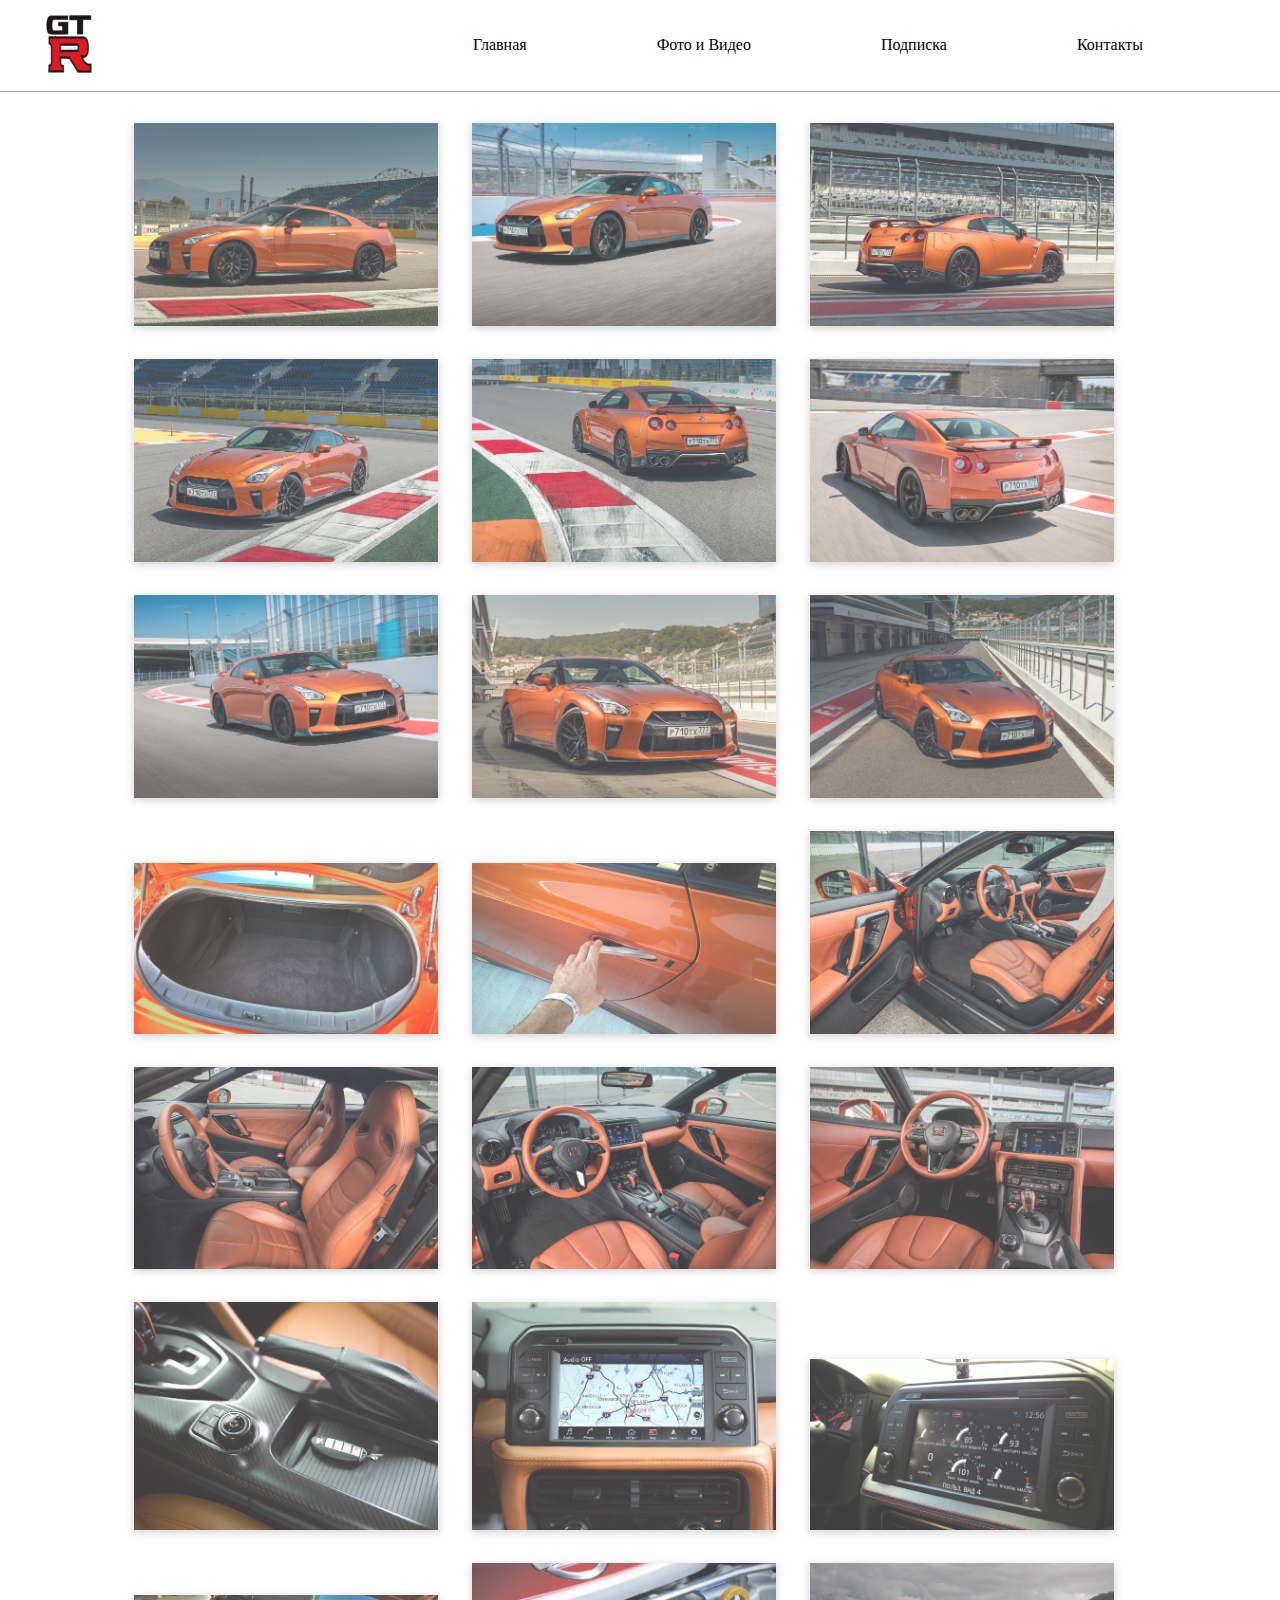
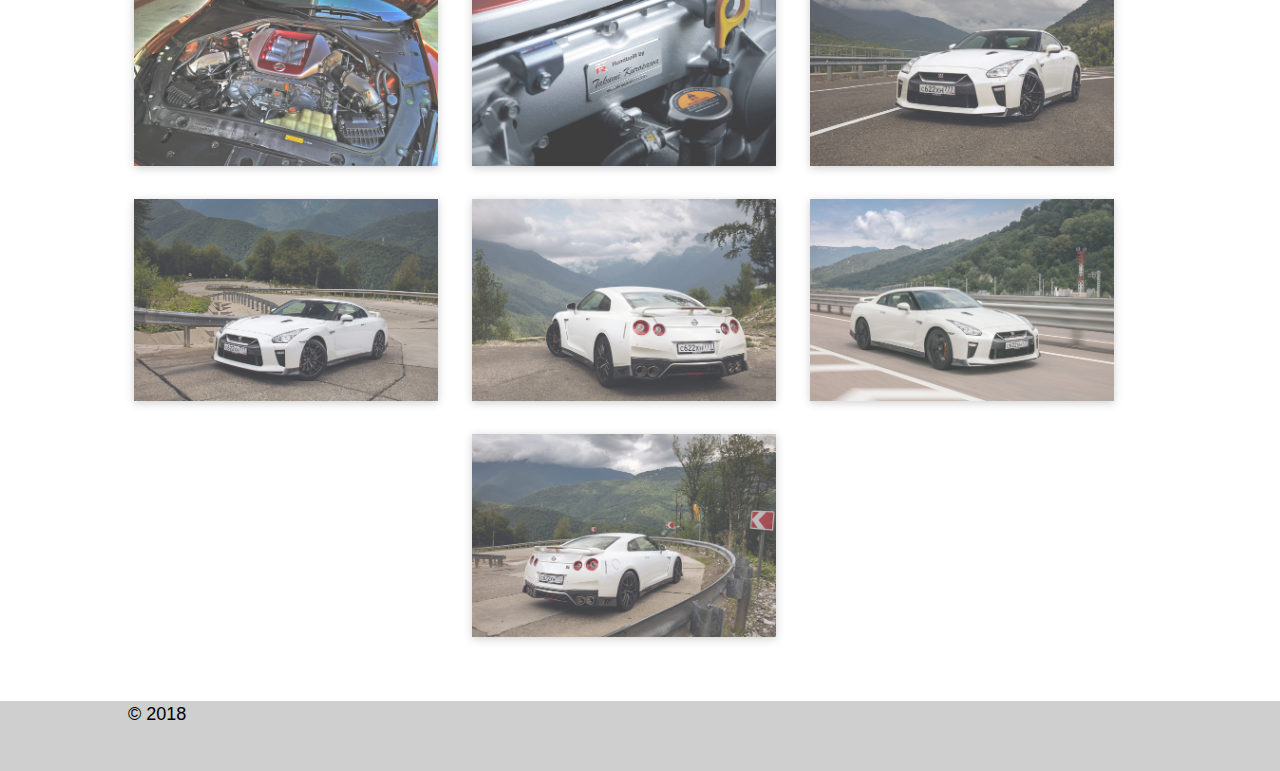
<file: galery.html>
<!DOCTYPE html>
<html lang="en">
<head>
    <meta name="viewport" content="width=device-width, initial-scale=1">
    <meta charset="UTF-8">
    <title>Тест-драйв Nissan GT-R</title>
    <link rel="shortcut icon" href="./image/favicon.ico" type="image/x-icon">
    <link rel="stylesheet" href="./css/reset.css">
    <link rel="stylesheet" href="./css/main.css">
    <link rel="stylesheet" href="./css/galery.css">
</head>
<body>
<div class="wrapper">
    <div class="heder">
        <div class="heder_in">
            <div class="logo">
                <img src="image/logo.png">
            </div>
            <div class="heder_menu">
                <a class="main" href="index.html" title="Главная">Главная</a>
                <a class="foto" href="f_or_v.html">Фото и Видео</a>
                <a class="form" href="form.html">Подписка</a>
                <a class="contact" href="contact.html">Контакты</a>
            </div>
        </div>
    </div>

    <div class="grid">
        <a class="grid-item" target="_blank" href="galery/1.jpg"><img src="./galery/1.jpg"/></a>
        <a class="grid-item" target="_blank" href="galery/2.jpg"><img src="./galery/2.jpg"/></a>
        <a class="grid-item" target="_blank" href="galery/3.jpg"><img src="./galery/3.jpg"/></a>
        <a class="grid-item" target="_blank" href="galery/4.jpg"><img src="./galery/4.jpg"/></a>
        <a class="grid-item" target="_blank" href="galery/5.jpg"><img src="./galery/5.jpg"/></a>
        <a class="grid-item" target="_blank" href="galery/6.jpg"><img src="./galery/6.jpg"/></a>
        <a class="grid-item" target="_blank" href="galery/7.jpg"><img src="./galery/7.jpg"/></a>
        <a class="grid-item" target="_blank" href="galery/8.jpg"><img src="./galery/8.jpg"/></a>
        <a class="grid-item" target="_blank" href="galery/9.jpg"><img src="./galery/9.jpg"/></a>
        <a class="grid-item" target="_blank" href="galery/10.jpg"><img src="./galery/10.jpg"/></a>
        <a class="grid-item" target="_blank" href="galery/11.jpg"><img src="./galery/11.jpg"/></a>
        <a class="grid-item" target="_blank" href="galery/12.jpg"><img src="./galery/12.jpg"/></a>
        <a class="grid-item" target="_blank" href="galery/13.jpg"><img src="./galery/13.jpg"/></a>
        <a class="grid-item" target="_blank" href="galery/14.jpg"><img src="./galery/14.jpg"/></a>
        <a class="grid-item" target="_blank" href="galery/15.jpg"><img src="./galery/15.jpg"/></a>
        <a class="grid-item" target="_blank" href="galery/16.jpg"><img src="./galery/16.jpg"/></a>
        <a class="grid-item" target="_blank" href="galery/17.jpg"><img src="./galery/17.jpg"/></a>
        <a class="grid-item" target="_blank" href="galery/18.jpg"><img src="./galery/18.jpg"/></a>
        <a class="grid-item" target="_blank" href="galery/19.jpg"><img src="./galery/19.jpg"/></a>
        <a class="grid-item" target="_blank" href="galery/20.jpg"><img src="./galery/20.jpg"/></a>
        <a class="grid-item" target="_blank" href="galery/21.jpg"><img src="./galery/21.jpg"/></a>
        <a class="grid-item" target="_blank" href="galery/22.jpg"><img src="./galery/22.jpg"/></a>
        <a class="grid-item" target="_blank" href="galery/23.jpg"><img src="./galery/23.jpg"/></a>
        <a class="grid-item" target="_blank" href="galery/24.jpg"><img src="./galery/24.jpg"/></a>
        <a class="grid-item" target="_blank" href="galery/25.jpg"><img src="./galery/25.jpg"/></a>
    </div>
    <div class="push"></div>
</div>
<div class="footer">
    <p>© 2018</p>
    
</div>

</body>
</html>
</file>
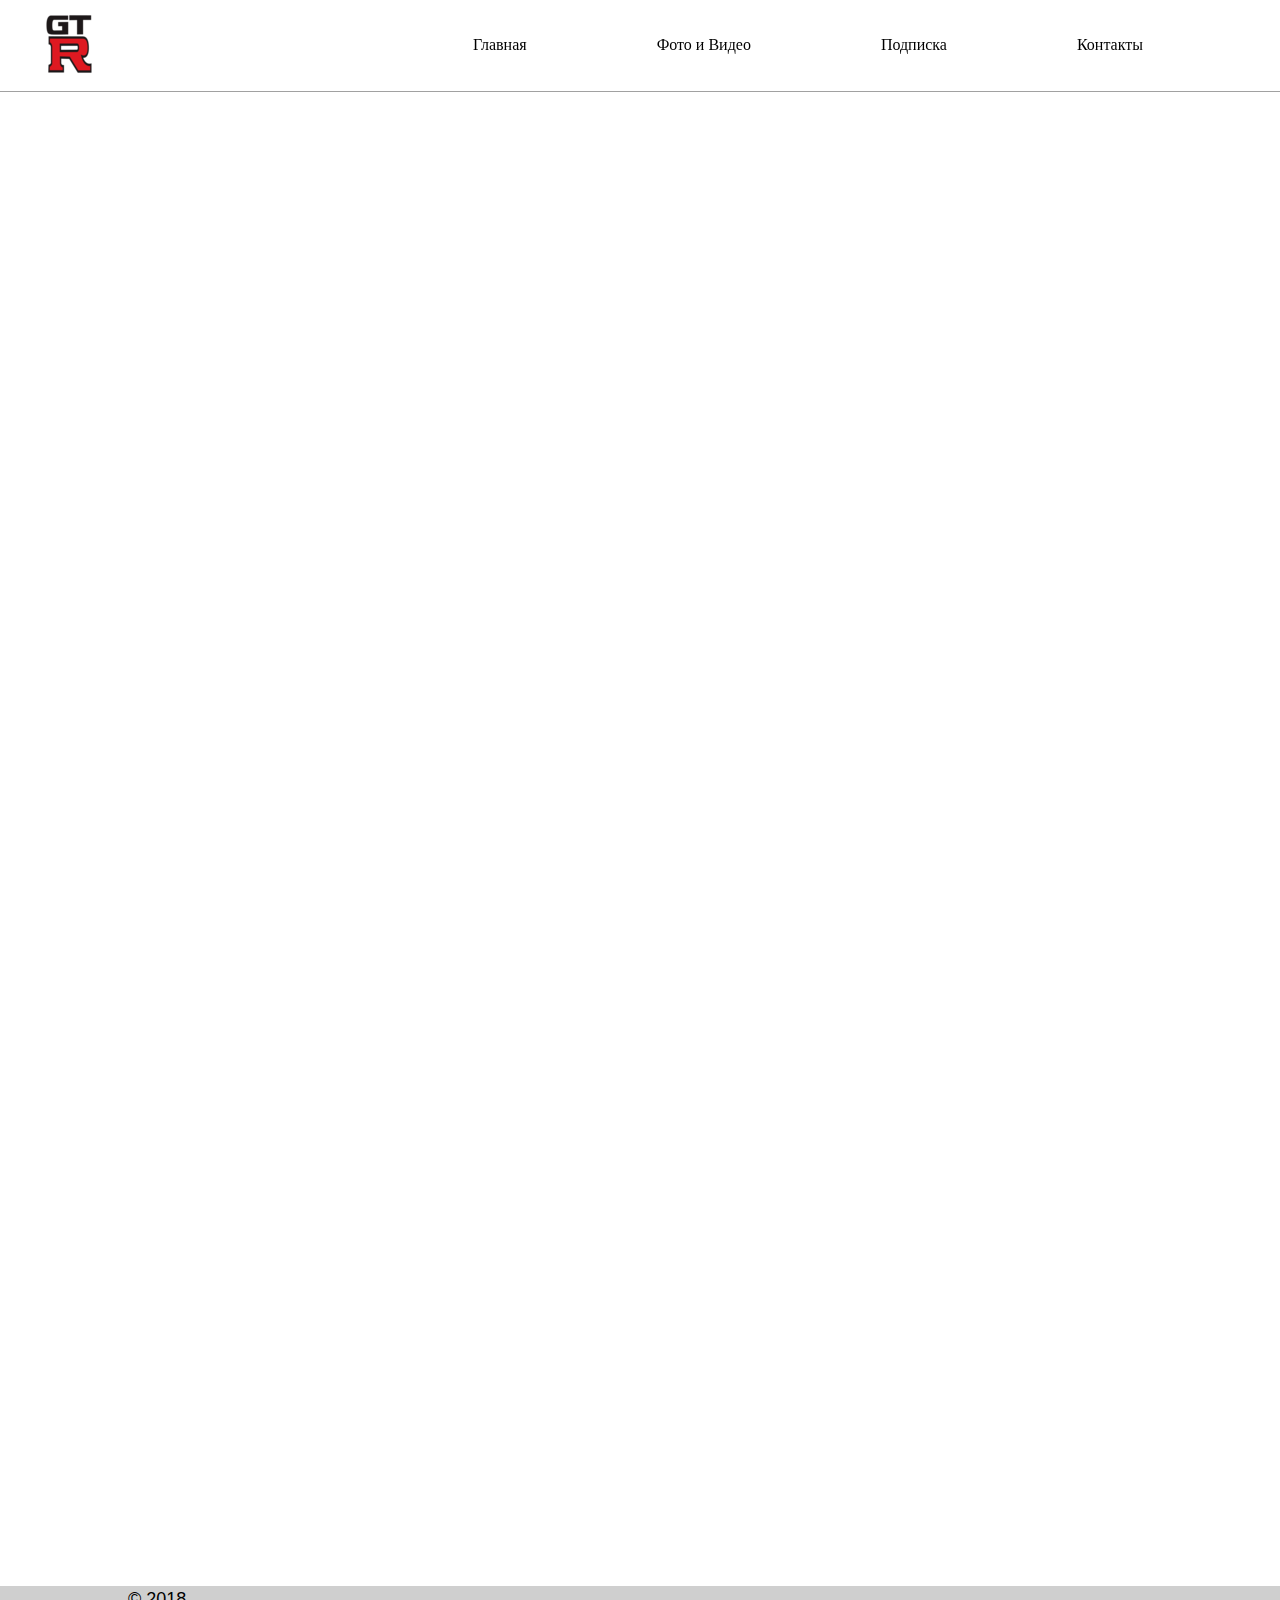
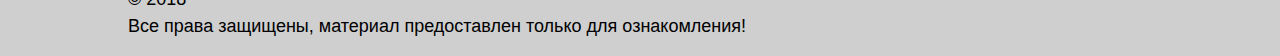
<file: video.html>
<!DOCTYPE html>
<html lang="en">
<head>
    <meta name="viewport" content="width=device-width, initial-scale=1">
    <meta charset="UTF-8">
    <title>Тест-драйв Nissan GT-R</title>
    <link rel="shortcut icon" href="./image/favicon.ico" type="image/x-icon">
    <link rel="stylesheet" href="./css/reset.css">
    <link rel="stylesheet" href="./css/main.css">
    <link rel="stylesheet" href="./css/video.css">
</head>
<body>

<div class="wrapper">
    <div class="heder">
        <div class="heder_in">
            <div class="logo">
                <img src="image/logo.png">
            </div>
            <div class="heder_menu">
                <a class="main" href="index.html" title="Главная">Главная</a>
                <a class="foto" href="f_or_v.html">Фото и Видео</a>
                <a class="form" href="form.html">Подписка</a>
                <a class="contact" href="contact.html">Контакты</a>
            </div>
        </div>
    </div>

    <div class="vid">
        <iframe class="vid_item" width="560" height="315" src="https://www.youtube.com/embed/QgCFWeptPwY?rel=0" frameborder="0" allow="autoplay; encrypted-media" allowfullscreen></iframe>

        <iframe class="vid_item" width="560" height="315" src="https://www.youtube.com/embed/OOvKTB7lMjg?rel=0" frameborder="0" allow="autoplay; encrypted-media" allowfullscreen></iframe>

        <iframe class="vid_item" width="560" height="315" src="https://www.youtube.com/embed/fg1Tg3MWEPo?rel=0" frameborder="0" allow="autoplay; encrypted-media" allowfullscreen></iframe>


        <iframe class="vid_item" width="560" height="315" src="https://www.youtube.com/embed/DWPqb96MJj4?rel=0" frameborder="0" allow="autoplay; encrypted-media" allowfullscreen></iframe>
    </div>
    <div class="push"></div>
</div>

<div class="footer">
    <p>© 2018</p>
    <p>Все права защищены, материал предоставлен только для ознакомления!</p>
</div>

</body>
</html>
</file>
<file: css/main.css>
html, body {
    height: 100%;
    margin: 0;
}

.heder {
    height: 91px;
    border-bottom: 1px solid #a1a1a1;
    background: rgba(255,255,255,0.9);
    position: fixed;
    top: 0;
    left: 0;
    transition: all .5s;
    width: 100%;
}

.heder_menu{
    float: right;

}



.heder_menu a {
    display: inline-block;
    text-decoration: none;
    font-size: 16px;
    line-height: 16px;
    color: #000;
    border: none;
    outline: none;
    vertical-align: middle;
    padding: 13px;
    margin-right: 100px;
    border-radius: 3px;
    background: transparent;
    transition: all .5s;
}

.logo {
    float: left;
    padding-top: 0;
    margin-top: -25px;
}


.heder_menu a:hover {
    background-color: #DD2027;
    color: white;
}


.heder_in{

    margin: 0 auto;
    height: 44px;
    padding: 24px;
}

.top {
    display:inline-block;
    width: 100%;

}
.top span {
    display:inline-block;
    position: absolute;
    top:0px;
    left:0px;

    margin-left: 7%;
    margin-top: 20%;
    font-weight: 300;
    font-style: normal;
    font-size: 34px;
    font-family: 'Open Sans', Verdana, sans-serif;
    text-transform: uppercase;
    text-decoration: none;
    line-height: 40.8px;
    color: #fff;
    background: none;
    width: 40%;

    padding:10px 30px;
}
.top img{
    width: 100%;
    height: auto;
}

.in_block {
    margin-left: 25%;
    margin-right: 25%;
}

.in_block .text_anons p{
    font-weight: bold;
    color: #000; !important;
}
.in_block p{
    margin-bottom: 4%;
    font-weight: 300;
    font-style: normal;
    font-size: 18px;
    font-family: 'Open Sans', Verdana, sans-serif;
    text-transform: none;
    text-decoration: none;
    line-height: 27px;
    color: #565656;
}

.small_picture img{
    display: block;
    margin-left: auto;
    margin-right: auto;
    width: 100%;
}


.in_block .small_picture .text_picture p{
    display: block;
    margin-left: auto;
    margin-right: auto;
    margin-bottom: 4%;
    margin-top: 4%;
    width: auto;
}

.big_picture img{
    width: 100%;


}

.big_picture .text_picture p{
    margin-bottom: 4%;
    margin-top: 4%;
    margin: 26px 10% 24px 10%;

}

.two_left{
    margin-left: -25%;
    display: inline-block;
    width: 45.5%;
    float: left;


}
.space{
    margin-bottom: 55%;
}
.three_picture{
    width: 50%;
margin-left: 25%;
margin-right: 15%;
}
.two_left img{
   width: 100%;
    margin-bottom: 4%;

}

.one_center{

    display: inline-block;
	float:right;
    width: 95%;
    margin-right: -18%;
    height: 100%;
}

.three_text{
    margin-left: -15%;
    margin-right: -15%;
}

.three_text li{
    font-style: normal;
    font-size: 16px;
    font-family: "Open Sans", Verdana, sans-serif;
    text-transform: none;
    line-height: 24px;
    color: #a1a1a1;
    float: left;
    width: auto;
    text-decoration: none;

}


.one_center img{
    width: 100%;
    height: 100%;
}
.text_picture p{
    font-weight: 300;
    font-style: normal;
    font-size: 16px;
    font-family: 'Open Sans', Verdana, sans-serif;
    text-transform: none;
    text-decoration: none;
    line-height: 24px;
    width: auto;
    color: #a1a1a1;
    text-align: left;
}

tr:nth-child(odd) {background-color: #f2f2f2;}

.table_dat h4{
    font-weight: 600;
    font-style: normal;
    font-size: 18px;
    font-family: 'Roboto', Verdana, sans-serif;
    text-transform: none;
    text-decoration: none;
    line-height: 21.6px;
    color: #000;
    margin: 0 0 12px;
    text-align: center;
}
.title{
    background: none !important;
    border-bottom: 1px solid #a1a1a1;
    font-weight: 600;
    font-style: normal;
    font-size: 16px;
    font-family: 'Roboto', Verdana, sans-serif;
    text-transform: none;
    text-decoration: none;
    line-height: 16px;
    color: #000;
}
table th{
    font-weight: 300;
    font-style: normal;
    font-size: 16px;
    font-family: 'Open Sans', Verdana, sans-serif;
    text-transform: none;
    text-decoration: none;
    line-height: 16px;
    color: #565656;
    padding: 10px;
}

th{
    vertical-align: middle;
}

table td{
    font-weight: 300;
    font-style: normal;
    font-size: 16px;
    font-family: 'Open Sans', Verdana, sans-serif;
    text-transform: none;
    text-decoration: none;
    line-height: 16px;
    color: #000;
    padding: 10px;
}

td{
    text-align: left;
    font-weight: normal;
    vertical-align: middle;
}
.wrapper {
    min-height: 100%;
    margin-bottom: -50px;
}
.footer{
    background-color: #cfcfcf;
    width: 100%;
    height: 70px;
}
.push {
    height: 80px;
}
.footer p {
    margin-left: 10%;
    color: #000000;
    text-align: left;
    font-weight: 300;
    font-style: normal;
    font-size: 18px;
    font-family: 'Open Sans', Verdana, sans-serif;
    text-transform: none;
    text-decoration: none;
    line-height: 27px;
}

@media screen and (max-width: 1470px) {
    .top span{
        position: relative;
        margin-top: 0;
        margin-left: 25%;
        margin-right: 25%;

        font-weight: 300;
        font-style: normal;
        font-size: 25px;
        font-family: 'Open Sans', Verdana, sans-serif;
        text-transform: uppercase;
        text-decoration: none;
        line-height: 37.5px;
        color: #4c4c4c;
        background: none;
        padding: 0;
        width: auto;
    }
}

@media screen and (max-width: 1060px) {
    .heder{
        position: relative;
    }

    .logo{
        margin-left: 35%;
    }
    .heder_menu {
        margin-left: 20%;
    }
}

@media screen and (max-width: 900px) {

    .top span{
        position: relative;
        margin-top: 0;
        margin-left: 15%;
        margin-right: 15%;

        font-weight: 300;
        font-style: normal;
        font-size: 25px;
        font-family: 'Open Sans', Verdana, sans-serif;
        text-transform: uppercase;
        text-decoration: none;
        line-height: 37.5px;
        color: #4c4c4c;
        background: none;
        padding: 0;
        width: auto;
    }
    .in_block{
        margin-left: 15%;
        margin-right: 15%;
    }
    .in_block p{
        font-size: 15px;
    }

    .in_block .small_picture .text_picture{
        width: 100%;
    }

    .big_picture .text_picture p{
        margin: 26px 10% 24px 10%;

    }
    .text_picture p{
        font-size: 13px;
    }

    .three_text li{
        font-size: 13px;
    }

    .table_dat h4{
        font-size: 13px;
        line-height: 21.6px;
    }
    .title{
        font-size: 13px;
        line-height: 13px;
    }
    table th{

        font-size: 13px;
        line-height: 13px;
        padding: 7px;
    }

    table td{
        font-size: 13px;
        line-height: 13px;
        padding: 7px;
    }
}

@media screen and (max-width: 500px) {

    .logo{
        margin-left: 35%;
    }
    .heder_menu {
        float: left;
        margin-left: 30%;
    }
    .footer{
        height: 13%;
    }
}
</file>
<file: css/contact.css>
.heder{
    position: relative;
}
.card {

    max-width: 400px;
    margin:5% 15% auto 25%;
}

.info{
    position: absolute;
    right: 25%;
    top: 20%;
    text-align: center;
    font-weight: 300;
    font-style: normal;
    font-size: 18px;
    font-family: 'Open Sans', Verdana, sans-serif;
    text-transform: none;
    text-decoration: none;
    line-height: 27px;
    color: #565656;
}


iframe{
    width: 500px;
    height: 200px;
    float: right;
    margin: 1% 15% auto;
}


a {
    text-decoration: none;
    font-size: 22px;
    color: black;
}


@media screen and (max-width: 1300px) {

    .card{
        margin-left: 10%;
    }
}

@media screen and (max-width: 1000px) {
    .card{
        width: 40%;
        margin: 15% 30% 0 30%;
    }
    .info{
        position: relative;
        right: 0;
        top: 0;
        margin-top: 5%;
        margin-left: 0;
        margin-right: 0;
    }
    iframe{
        width: 100%;
        height: 50%;
        float: left;
        margin: 0;
    }
}
</file>
<file: css/galery.css>
.heder {
    position: relative;
}

.grid {
    width: 95%;
    top: 0;
    left: 0;
    height: 100%;
    padding: 16px 0 16px 16px;
    text-align: center;
}
.grid .grid-item {
    display: inline-block;
    width: 25%;
    padding: 15px;
    opacity: .75;
    transition: opacity .5s;
}
.grid .grid-item:hover {
    opacity: 1;
}






.chose {
    width: 95%;
    top: 0;
    left: 0;
    padding: 16px 0 16px 16px;
    text-align: center;
}
 .chose_item {
    margin-top: 5%;
    margin-right: 35%;
    margin-left: 35%;
    display: block;
    width: 25%;
    padding: 0 17px 0 17px;
    opacity: .75;
    transition: opacity .5s;


    font-style: normal;
    font-size: 16px;
    font-family: "Open Sans", Verdana, sans-serif;
    text-transform: none;
    line-height: 24px;
    color: #a1a1a1;
    text-decoration: none;
    text-align: center;
}
 .chose_item:hover {
    opacity: 1;
}

.chose_item img {
    text-align: center;
    max-width: 100%;
    max-height: 100%;
    box-shadow: 0 2px 8px rgba(0, 0, 0, 0.25);
}


@media screen and (max-width: 1060px) {

    .grid .grid-item {
        width: 50%;
    }

    .chose{
        margin-top: 15%;
    }
    .chose_item {
        margin-left: 15%;
        margin-right: 15%;
        width: 50%;
    }
}
@media screen and (max-width: 500px) {
    .grid .grid-item {
        width: 85%;
    }
    .chose{
        margin-top: 35%;
    }
    .chose_item{
        margin-top: 20%;
        margin-right: 0;
        margin-left: 0;
        width: 85%;
    }
}
.grid img {
    max-width: 100%;
    max-height: 100%;
    box-shadow: 0 2px 8px rgba(0, 0, 0, 0.25);
}
</file>
<file: css/form.css>
.ank {
    text-align: center;
    margin-top: 8%;
    margin-left: 35%;
    margin-right: 35%;
    border-radius: 5px;
}

.heder{
    position: relative;
}

input[type=text], select {
    width: 100%;
    padding: 12px 20px;
    margin: 8px 0;
    display: block;
    border: 1px solid #ccc;
    border-radius: 4px;
    box-sizing: border-box;
}

input[type=submit] {
    width: 100%;
    background-color: #DD2027;
    color: white;
    padding: 14px 20px;
    margin: 8px 0;
    border: none;
    border-radius: 4px;
    cursor: pointer;
}

input[type=radio] {
}

input[type=submit]:hover {
    background-color: #bd2028;
    color: white;
}
@media screen and (max-width: 900px) {
    .ank {
        margin-top: 20%;
        margin-right: 15%;
        margin-left: 15%;
        width: 55%;
    }
}

@media screen and (max-width: 500px) {
    .ank {
        margin-top: 45%;
        margin-right: 0;
        margin-left: 5%;
        width: 85%;
    }
}
</file>
<file: css/video.css>
.vid {
    margin-top: 5%;
    width: 95%;
    height: 100%;
    padding: 16px 0 16px 16px;
}
.vid .vid_item {
    display: block;
    padding: 50px 17px 0 17px;
    margin-left: 25%;
}



@media screen and (max-width: 1060px) {

    .vid_item {
        margin-left: 15%;
        margin-right: 15%;
        width: 300px;
        height: 225px;
    }
}
@media screen and (max-width: 500px) {

    .vid .vid_item {
        margin-right: 0;
        margin-left: 0;
        width: 85%;
    }
}
</file>
